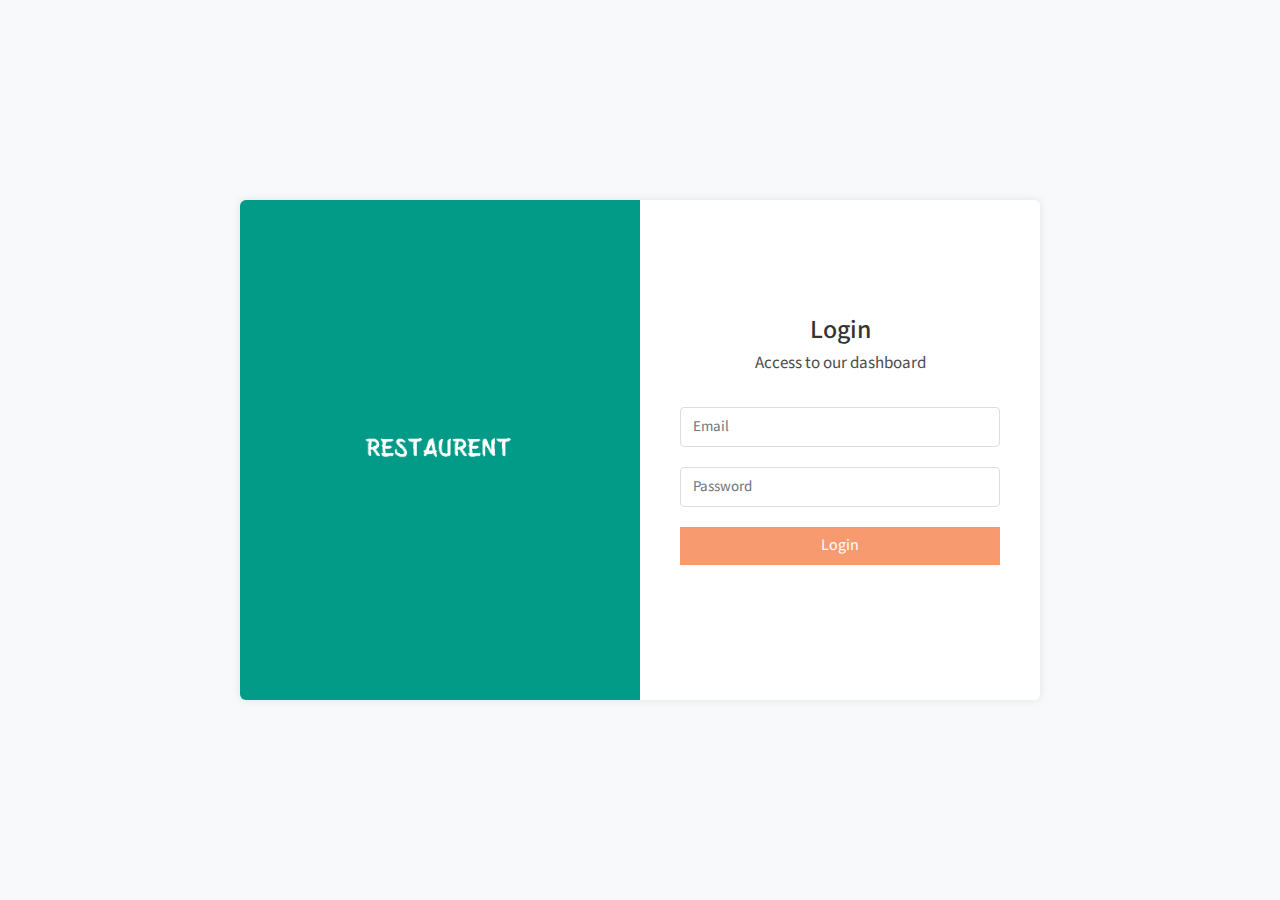
<file: login.html>
<!DOCTYPE html>
<html lang="en">
    <head>
        <meta charset="utf-8">
        <meta name="viewport" content="width=device-width, initial-scale=1.0, user-scalable=0">
        <title>Restaurant - Login</title>
		
		<!-- Favicon -->
        <link rel="shortcut icon" type="image/x-icon" href="assets/img/favicon.png">

		<!-- Bootstrap CSS -->
        <link rel="stylesheet" href="assets/css/bootstrap.min.css">
		
		<!-- Fontawesome CSS -->
        <link rel="stylesheet" href="assets/css/font-awesome.min.css">
		
		<!-- Main CSS -->
        <link rel="stylesheet" href="assets/css/style.css">
		
		<!--[if lt IE 9]>
			<script src="assets/js/html5shiv.min.js"></script>
			<script src="assets/js/respond.min.js"></script>
		<![endif]-->
    </head>
    <body>
	
		<!-- Main Wrapper -->
        <div class="main-wrapper login-body">
            <div class="login-wrapper">
            	<div class="container">
                	<div class="loginbox">
                    	<div class="login-left">
							<img class="img-fluid" src="assets/img/logo.png" alt="Logo">
                        </div>
                        <div class="login-right">
							<div class="login-right-wrap">
								<h1>Login</h1>
								<p class="account-subtitle">Access to our dashboard</p>
								
								<!-- Form -->
								<div>
									<div class="form-group">
										<input class="form-control" type="email" placeholder="Email">
									</div>
									<div class="form-group">
										<input class="form-control" type="password" placeholder="Password">
										<p class="text-danger" style="display: none;">The password/Email is incorrect</p>
									</div>
									<div class="form-group">
										<button class="btn btn-primary w-100" id="loginID" type="submit">Login</button>
									</div>
								</div>
								
								<!-- /Social Login -->
								
								
							</div>
                        </div>
                    </div>
                </div>
            </div>
        </div>
		<!-- /Main Wrapper -->
		
		<!-- jQuery -->
        <script src="assets/js/jquery-3.6.0.min.js"></script>
		
		<!-- Bootstrap Core JS -->
        <script src="assets/js/bootstrap.bundle.min.js"></script>
		
		<!-- Custom JS -->
		<script src="assets/js/script.js"></script>
		<script src="assets/js/Login.js"></script>
    </body>
</html>
</file>
<file: assets/css/style.css>
/*
Author       : Dreamguys
Template Name: Doccure - Veterinary Bootstrap Template
Version      : 1.0
*/

/*============================
 [Table of CSS]

1. General
2. Table
3. Helper Class
4. Bootstrap Classes
5. Select2
6. Nav Tabs
7. Components
8. Header
9. Sidebar
10. Content
11. Login
12. Lock Screen
13. Notifications
14. Dashboard
15. Invoice
16. Calendar
17. Inbox
18. Mail View
19. Error
20. Chat
21. Product
22. Product Details
23. Profile
24. Template Options
25. Responsive

========================================*/

/*-----------------
	1. General
-----------------------*/

@import url('https://fonts.googleapis.com/css?family=Mada:400,500,600,700&display=swap');

@font-face {
	font-family: 'Material Icons';
	font-style: normal;
	font-weight: 400;
	src: url(../fonts/MaterialIcons-Regular.eot); /* For IE6-8 */
	src: local('Material Icons'),
	local('MaterialIcons-Regular'),
	url(../fonts/MaterialIcons-Regular.woff2) format('woff2'),
	url(../fonts/MaterialIcons-Regular.woff) format('woff'),
	url(../fonts/MaterialIcons-Regular.ttf) format('truetype');
}
html {
	height: 100%;
}
body {
	background-color: #f8f9fa;
	color: #333;
	font-family: 'Mada', sans-serif;
	font-size: 1rem;
	height: 100%;
	line-height: 1.5;
	overflow-x: hidden;
}

h1,
h2,
h3,
h4,
h5,
h6 {
	font-family: 'Mada', sans-serif;
	margin-top: 0;
}
a,
a:hover,
a:active,
a:focus {
	outline: none;
	text-decoration: none;
	color:#019b87;
}
input:-webkit-autofill,
input:-webkit-autofill:hover,
input:-webkit-autofill:focus {
    -webkit-box-shadow: 0 0 0px 1000px white inset !important;
}
.form-control {
    border: 1px solid #ddd;
    box-shadow: none;
    color: #333;
    font-size: 15px;
    height: 40px;
}
.form-control:focus {
	border-color:#019b87;
	box-shadow: none;
	outline: 0 none;
}
.form-control.form-control-sm {
	height: calc(1.5em + .5rem + 2px);
}

.form-control.form-control-lg {
	height: calc(1.5em + 1rem + 2px);
}
a {
	color: #f79a6f;
}
input,
button,
a {
	transition: all 0.4s ease;
	-moz-transition: all 0.4s ease;
	-o-transition: all 0.4s ease;
	-ms-transition: all 0.4s ease;
	-webkit-transition: all 0.4s ease;
}
input, input:focus,
button, button:focus {
	outline: none;
}
input[type="file"] {
    height: auto;
    min-height: auto;
}
input[type=text],
input[type=password] {
	-webkit-appearance: none;
	-moz-appearance: none;
	appearance: none;
}
textarea.form-control {
	resize: vertical;
}
.navbar-nav > li {
	float: left;
}
.form-group {
	margin-bottom: 1.25rem;
}
.input-group .form-control {
	height: 40px;
}
.nav .open > a,
.nav .open > a:focus,
.nav .open > a:hover {
	background-color: rgba(0, 0, 0, 0.1);
	border-color: rgba(0, 0, 0, 0.1);
}
.material-icons {
	font-family: 'Material Icons';
	font-weight: normal;
	font-style: normal;
	font-size: 24px;
	display: inline-block;
	line-height: 1;
	text-transform: none;
	letter-spacing: normal;
	word-wrap: normal;
	white-space: nowrap;
	direction: ltr;
	-webkit-font-smoothing: antialiased;
	text-rendering: optimizeLegibility;
	-moz-osx-font-smoothing: grayscale;
	font-feature-settings: 'liga';
}
.font-weight-600 {
	font-weight: 600;
}

/*-----------------
	2. Table
-----------------------*/

.table {
	color: #333;
	max-width: 100%;
	margin-bottom: 0;
	width: 100%;
}
.table-striped > tbody > tr:nth-of-type(2n+1) {
	background-color: #f8f9fa;
}
.table.no-border > tbody > tr > td,
.table > tbody > tr > th,
.table.no-border > tfoot > tr > td,
.table.no-border > tfoot > tr > th,
.table.no-border > thead > tr > td,
.table.no-border > thead > tr > th {
	border-top: 0;
	padding: 10px 8px;
}
.table-nowrap td,
.table-nowrap th {
	white-space: nowrap
}
.table.dataTable {
	border-collapse: collapse !important;
}
table.table td h2 {
	display: inline-block;
	font-size: inherit;
	font-weight: 400;
	margin: 0;
	padding: 0;
	vertical-align: middle;
}
table.table td h2.table-avatar {
    align-items: center;
    display: inline-flex;
    font-size: inherit;
    font-weight: 400;
    margin: 0;
    padding: 0;
    vertical-align: middle;
	white-space: nowrap;
}
table.table td h2 a {
	color: #333;
}
table.table td h2 a:hover {
	color:#019b87;
}
table.table td h2 span {
	color: #888;
	display: block;
	font-size: 12px;
	margin-top: 3px;
}
.table thead {
	background-color: #f8f9fa;
	border-bottom: 1px solid rgba(0, 0, 0, 0.03);
}
.table thead tr th {
	font-weight: 600;
	border: 0;
}
.table tbody tr {
	border-bottom: 1px solid rgba(0, 0, 0, 0.05);
}
.table tbody tr:last-child {
	border-color: transparent;
}
.table.table-center td,
.table.table-center th {
	vertical-align: middle;
}
.table-hover tbody tr:hover td {
	color: #474648;
}
.table-striped thead tr {
	border-color: transparent;
}
.table-striped tbody tr {
	border-color: transparent;
}
.table-striped tbody tr:nth-of-type(even) {
	background-color: rgba(255, 255, 255, 0.3);
}
.table-striped tbody tr:nth-of-type(odd) {
	background-color: rgba(235, 235, 235, 0.4);
}
.table-bordered {
	border: 1px solid rgba(0, 0, 0, 0.05) !important;
}
.table-bordered th,
.table-bordered td {
	border-color: rgba(0, 0, 0, 0.05);
}
.card-table .card-body {
    padding: 0;
}
.card-table .card-body .table > thead > tr > th {
    border-top: 0;
}
.card-table .card-body .table tr td:first-child,
.card-table .card-body .table tr th:first-child {
    padding-left: 1.5rem;
}
.card-table .card-body .table tr td:last-child,
.card-table .card-body .table tr th:last-child {
    padding-right: 1.5rem;
}
.card-table .table td, .card-table .table th {
    border-top: 1px solid #e2e5e8;
    padding: 1rem 0.75rem;
    white-space: nowrap;
}
#delete_modal .modal-content {
	text-align: center;
}
.table>:not(:first-child) {
	border: 0;
}
table.table td,table.table th {
	border-color: #dee2e6;
}
.table-bordered td, .table-bordered th {
    border: 1px solid #dee2e6;
}

/*-----------------
	3. Helper Class
-----------------------*/

.p-20 {
	padding: 20px !important;
}
.p-t-0 {
	padding-top: 0 !important;
}
.m-0 {
	margin: 0 !important;
}
.m-r-5 {
	margin-right: 5px !important;
}
.m-r-10 {
	margin-right: 10px !important;
}
.m-l-5 {
	margin-left: 5px !important;
}
.m-l-15 {
	margin-left: 15px !important;
}
.m-t-5 {
	margin-top: 5px !important;
}
.m-t-0 {
	margin-top: 0 !important;
}
.m-t-10 {
	margin-top: 10px !important;
}
.m-t-15 {
	margin-top: 15px !important;
}
.m-t-20 {
	margin-top: 20px !important;
}
.m-t-30 {
	margin-top: 30px !important;
}
.m-t-50 {
	margin-top: 50px !important;
}
.m-b-5 {
	margin-bottom: 5px !important;
}
.m-b-10 {
	margin-bottom: 10px !important;
}
.m-b-15 {
	margin-bottom: 15px !important;
}
.m-b-20 {
	margin-bottom: 20px !important;
}
.m-b-30 {
	margin-bottom: 30px !important;
}
.block {
	display: block !important;
}
.cal-icon {
	position: relative;
	width: 100%;
}
.cal-icon:after {
	color: #979797;
	content: "\f073";
	display: block;
	font-family: "FontAwesome";
    font-size: 15px;
    margin: auto;
    position: absolute;
    right: 15px;
    top: 10px;
}

/*-----------------
	4. Bootstrap Classes
-----------------------*/

.btn.focus, .btn:focus {
    box-shadow: unset;
}
.btn-white {
	background-color: #fff;
	border: 1px solid #ccc;
	color: #333;
}
.btn.btn-rounded {
	border-radius: 50px;
}
.bg-primary,
.badge-primary {
	background-color:#019b87 !important;
}
a.bg-primary:focus, 
a.bg-primary:hover, 
button.bg-primary:focus, 
button.bg-primary:hover {
    background-color: #f79a6f !important;
}
.bg-success,
.badge-success {
	background-color: #7bb13c !important;
}
a.bg-success:focus, 
a.bg-success:hover, 
button.bg-success:focus, 
button.bg-success:hover {
    background-color: #699834 !important;
}
.bg-info,
.badge-info {
	background-color: #009efb !important;
}
a.bg-info:focus, 
a.bg-info:hover, 
button.bg-info:focus, 
button.bg-info:hover {
    background-color: #028ee1 !important;
}
.bg-warning,
.badge-warning {
	background-color: #f79a6f !important;
}
a.bg-warning:focus, 
a.bg-warning:hover, 
button.bg-warning:focus, 
button.bg-warning:hover {
    background-color: #e9ab2e !important;
}
.bg-danger,
.badge-danger {
	background-color: #e84646 !important;
}
a.bg-danger:focus, 
a.bg-danger:hover, 
button.bg-danger:focus, 
button.bg-danger:hover {
    background-color: #e63333 !important;
}
.bg-white {
	background-color: #fff;
}
.bg-purple,
.badge-purple {
    background-color: #9368e9 !important;
}
.text-primary,
.dropdown-menu > li > a.text-primary {
	color:#019b87 !important;
}
.text-success,
.dropdown-menu > li > a.text-success {
	color: #699834 !important;
}
.text-danger,
.dropdown-menu > li > a.text-danger {
	color: #e84646 !important;
}
.text-info,
.dropdown-menu > li > a.text-info {
	color: #009efb !important;
}
.text-warning,
.dropdown-menu > li > a.text-warning {
	color: #f79a6f !important;
}
.text-purple,
.dropdown-menu > li > a.text-purple {
	color: #7460ee !important;
}
.text-muted {
    color: #757575 !important;
}
.text-secondary {
    color: #b8bdc1!important;
}
.border-primary {
    border-color:#019b87 !important;
}
.border-warning {
    border-color: #f79a6f!important;
}
.btn-primary {
	background-color: #f79a6f;
	border: 1px solid #f79a6f;
	color: #fff;
	border-radius: 0px;
}
.btn-primary:hover,
.btn-primary:focus,
.btn-primary.active,
.btn-primary:active,
.open > .dropdown-toggle.btn-primary {
	background-color: #f79a6f;
	border: 1px solid #f79a6f;
}
.nav-pills .nav-link.active, .nav-pills .show>.nav-link {
    color: #fff;
    background-color:#019b87;
}
.btn-primary.active.focus,
.btn-primary.active:focus,
.btn-primary.active:hover,
.btn-primary.focus:active,
.btn-primary:active:focus,
.btn-primary:active:hover,
.open > .dropdown-toggle.btn-primary.focus,
.open > .dropdown-toggle.btn-primary:focus,
.open > .dropdown-toggle.btn-primary:hover {
	background-color: #f79a6f;
	border: 1px solid #f79a6f;
}
.btn-primary.active:not(:disabled):not(.disabled),
.btn-primary:active:not(:disabled):not(.disabled),
.show > .btn-primary.dropdown-toggle {
	background-color: #f79a6f;
	border-color: #f79a6f;
	color: #fff;
}
.btn-primary.active:focus:not(:disabled):not(.disabled), 
.btn-primary:active:focus:not(:disabled):not(.disabled), 
.show > .btn-primary.dropdown-toggle:focus {
	box-shadow: unset;
}
.btn-primary.disabled, .btn-primary:disabled {
    background-color:#019b87;
    border-color:#019b87;
    color: #fff;
}
.btn-secondary.active:focus:not(:disabled):not(.disabled), 
.btn-secondary:active:focus:not(:disabled):not(.disabled), 
.show > .btn-secondary.dropdown-toggle:focus {
	box-shadow: unset;
}
.btn-success {
	background-color: #7bb13c;
	border: 1px solid #7bb13c
}
.btn-success:hover,
.btn-success:focus,
.btn-success.active,
.btn-success:active,
.open > .dropdown-toggle.btn-success {
	background-color: #699834;
	border: 1px solid #699834;
	color: #fff;
}
.btn-success.active.focus,
.btn-success.active:focus,
.btn-success.active:hover,
.btn-success.focus:active,
.btn-success:active:focus,
.btn-success:active:hover,
.open > .dropdown-toggle.btn-success.focus,
.open > .dropdown-toggle.btn-success:focus,
.open > .dropdown-toggle.btn-success:hover {
	background-color: #699834;
	border: 1px solid #699834
}
.btn-success.active:not(:disabled):not(.disabled),
.btn-success:active:not(:disabled):not(.disabled),
.show > .btn-success.dropdown-toggle {
	background-color: #699834;
	border-color: #699834;
	color: #fff;
}
.btn-success.active:focus:not(:disabled):not(.disabled), 
.btn-success:active:focus:not(:disabled):not(.disabled), 
.show > .btn-success.dropdown-toggle:focus {
	box-shadow: unset;
}
.btn-success.disabled, .btn-success:disabled {
    background-color: #7bb13c;
    border-color: #7bb13c;
    color: #fff;
}
.btn-info {
	background-color: #009efb;
	border: 1px solid #009efb
}
.btn-info:hover,
.btn-info:focus,
.btn-info.active,
.btn-info:active,
.open > .dropdown-toggle.btn-info {
	background-color: #028ee1;
	border: 1px solid #028ee1
}
.btn-info.active.focus,
.btn-info.active:focus,
.btn-info.active:hover,
.btn-info.focus:active,
.btn-info:active:focus,
.btn-info:active:hover,
.open > .dropdown-toggle.btn-info.focus,
.open > .dropdown-toggle.btn-info:focus,
.open > .dropdown-toggle.btn-info:hover {
	background-color: #028ee1;
	border: 1px solid #028ee1
}
.btn-info.active:not(:disabled):not(.disabled),
.btn-info:active:not(:disabled):not(.disabled),
.show > .btn-info.dropdown-toggle {
	background-color: #028ee1;
	border-color: #028ee1;
	color: #fff;
}
.btn-info.active:focus:not(:disabled):not(.disabled), 
.btn-info:active:focus:not(:disabled):not(.disabled), 
.show > .btn-info.dropdown-toggle:focus {
	box-shadow: unset;
}
.btn-info.disabled, .btn-info:disabled {
    background-color: #009efb;
    border-color: #009efb;
    color: #fff;
}
.btn-warning {
	background-color: #ffbc34;
	border: 1px solid #ffbc34
}
.btn-warning:hover,
.btn-warning:focus,
.btn-warning.active,
.btn-warning:active,
.open > .dropdown-toggle.btn-warning {
	background-color: #e9ab2e;
	border: 1px solid #e9ab2e
}
.btn-warning.active.focus,
.btn-warning.active:focus,
.btn-warning.active:hover,
.btn-warning.focus:active,
.btn-warning:active:focus,
.btn-warning:active:hover,
.open > .dropdown-toggle.btn-warning.focus,
.open > .dropdown-toggle.btn-warning:focus,
.open > .dropdown-toggle.btn-warning:hover {
	background-color: #e9ab2e;
	border: 1px solid #e9ab2e
}
.btn-warning.active:not(:disabled):not(.disabled),
.btn-warning:active:not(:disabled):not(.disabled),
.show > .btn-danger.dropdown-toggle {
	background-color: #e9ab2e;
	border-color: #e9ab2e;
	color: #fff;
}
.btn-warning.active:focus:not(:disabled):not(.disabled), 
.btn-warning:active:focus:not(:disabled):not(.disabled), 
.show > .btn-warning.dropdown-toggle:focus {
	box-shadow: unset;
}
.btn-warning.disabled, .btn-warning:disabled {
    background-color: #ffbc34;
    border-color: #ffbc34;
    color: #fff;
}
.btn-danger {
	background-color: #e84646;
	border: 1px solid #e84646;
}
.btn-danger:hover,
.btn-danger:focus,
.btn-danger.active,
.btn-danger:active,
.open > .dropdown-toggle.btn-danger {
	background-color: #e63333;
	border: 1px solid #e63333;
}
.btn-danger.active.focus,
.btn-danger.active:focus,
.btn-danger.active:hover,
.btn-danger.focus:active,
.btn-danger:active:focus,
.btn-danger:active:hover,
.open > .dropdown-toggle.btn-danger.focus,
.open > .dropdown-toggle.btn-danger:focus,
.open > .dropdown-toggle.btn-danger:hover {
	background-color: #e63333;
	border: 1px solid #e63333;
}
.btn-danger.active:not(:disabled):not(.disabled),
.btn-danger:active:not(:disabled):not(.disabled),
.show > .btn-danger.dropdown-toggle {
	background-color: #e63333;
	border-color: #e63333;
	color: #fff;
}
.btn-danger.active:focus:not(:disabled):not(.disabled), 
.btn-danger:active:focus:not(:disabled):not(.disabled), 
.show > .btn-danger.dropdown-toggle:focus {
	box-shadow: unset;
}
.btn-danger.disabled, .btn-danger:disabled {
    background-color: #f62d51;
    border-color: #f62d51;
    color: #fff;
}
.btn-light.active:focus:not(:disabled):not(.disabled), 
.btn-light:active:focus:not(:disabled):not(.disabled), 
.show > .btn-light.dropdown-toggle:focus {
    box-shadow: unset;
}
.btn-dark.active:focus:not(:disabled):not(.disabled), 
.btn-dark:active:focus:not(:disabled):not(.disabled), 
.show > .btn-dark.dropdown-toggle:focus {
    box-shadow: unset;
}
.btn-outline-primary {
	color:#019b87;
	border-color:#019b87;
}
.btn-outline-primary:hover {
	background-color:#019b87;
	border-color:#019b87;
}
.btn-outline-primary:focus, 
.btn-outline-primary.focus {
	box-shadow: none;
}
.btn-outline-primary.disabled, 
.btn-outline-primary:disabled {
	color:#019b87;
	background-color: transparent;
}
.btn-outline-primary:not(:disabled):not(.disabled):active, 
.btn-outline-primary:not(:disabled):not(.disabled).active,
.show > .btn-outline-primary.dropdown-toggle {
	background-color:#019b87;
	border-color:#019b87;
}
.btn-outline-primary:not(:disabled):not(.disabled):active:focus, 
.btn-outline-primary:not(:disabled):not(.disabled).active:focus,
.show > .btn-outline-primary.dropdown-toggle:focus {
	box-shadow: none;
}
.btn-outline-success {
	color: #7bb13c;
	border-color: #7bb13c;
}
.btn-outline-success:hover {
	background-color: #7bb13c;
	border-color: #7bb13c;
}
.btn-outline-success:focus, .btn-outline-success.focus {
	box-shadow: none;
}
.btn-outline-success.disabled, .btn-outline-success:disabled {
	color: #7bb13c;
	background-color: transparent;
}
.btn-outline-success:not(:disabled):not(.disabled):active, 
.btn-outline-success:not(:disabled):not(.disabled).active,
.show > .btn-outline-success.dropdown-toggle {
	background-color: #7bb13c;
	border-color: #7bb13c;
}
.btn-outline-success:not(:disabled):not(.disabled):active:focus, 
.btn-outline-success:not(:disabled):not(.disabled).active:focus,
.show > .btn-outline-success.dropdown-toggle:focus {
	box-shadow: none;
}
.btn-outline-info {
	color: #009efb;
	border-color: #009efb;
}
.btn-outline-info:hover {
	color: #fff;
	background-color: #009efb;
	border-color: #009efb;
}
.btn-outline-info:focus, .btn-outline-info.focus {
	box-shadow: none;
}
.btn-outline-info.disabled, .btn-outline-info:disabled {
	background-color: transparent;
	color: #009efb;
}
.btn-outline-info:not(:disabled):not(.disabled):active, 
.btn-outline-info:not(:disabled):not(.disabled).active,
.show > .btn-outline-info.dropdown-toggle {
	background-color: #009efb;
	border-color: #009efb;
}
.btn-outline-info:not(:disabled):not(.disabled):active:focus, 
.btn-outline-info:not(:disabled):not(.disabled).active:focus,
.show > .btn-outline-info.dropdown-toggle:focus {
	box-shadow: none;
}
.btn-outline-warning {
	color: #ffbc34;
	border-color: #ffbc34;
}
.btn-outline-warning:hover {
	color: #212529;
	background-color: #ffbc34;
	border-color: #ffbc34;
}
.btn-outline-warning:focus, .btn-outline-warning.focus {
	box-shadow: none;
}
.btn-outline-warning.disabled, .btn-outline-warning:disabled {
	background-color: transparent;
	color: #ffbc34;
}
.btn-outline-warning:not(:disabled):not(.disabled):active, 
.btn-outline-warning:not(:disabled):not(.disabled).active,
.show > .btn-outline-warning.dropdown-toggle {
	color: #212529;
	background-color: #ffbc34;
	border-color: #ffbc34;
}
.btn-outline-warning:not(:disabled):not(.disabled):active:focus, 
.btn-outline-warning:not(:disabled):not(.disabled).active:focus,
.show > .btn-outline-warning.dropdown-toggle:focus {
	box-shadow: none;
}
.btn-outline-danger {
	color: #e84646;
	border-color: #e84646;
}
.btn-outline-danger:hover {
	color: #fff;
	background-color: #e84646;
	border-color: #e84646;
}
.btn-outline-danger:focus, .btn-outline-danger.focus {
	box-shadow: none;
}
.btn-outline-danger.disabled, .btn-outline-danger:disabled {
	background-color: transparent;
	color: #e84646;
}
.btn-outline-danger:not(:disabled):not(.disabled):active, 
.btn-outline-danger:not(:disabled):not(.disabled).active,
.show > .btn-outline-danger.dropdown-toggle {
	background-color: #e84646;
	border-color: #e84646;
}
.btn-outline-danger:not(:disabled):not(.disabled):active:focus, 
.btn-outline-danger:not(:disabled):not(.disabled).active:focus,
.show > .btn-outline-danger.dropdown-toggle:focus {
	box-shadow: none;
}
.btn-outline-light {
    color: #ababab;
    border-color: #e6e6e6;
}
.btn-outline-light.disabled, .btn-outline-light:disabled {
    color: #ababab;
}
.pagination > .active > a, 
.pagination > .active > a:focus,
.pagination > .active > a:hover,
.pagination > .active > span,
.pagination > .active > span:focus,
.pagination > .active > span:hover {
	background-color:#019b87;
	border-color:#019b87;
}
.pagination > li > a, 
.pagination > li > span {
	color:#019b87;
}
.page-link:hover {
	color:#019b87;
}
.page-link:focus {
	box-shadow: unset;
}
.page-item.active .page-link {
	background-color:#019b87;
	border-color:#019b87;
}
.dropdown-menu {
	border: 1px solid rgba(0, 0, 0, 0.1);
	border-radius: 3px;
	transform-origin: left top 0;
	box-shadow: inherit;
	background-color: #fff;
}
.dropdown-item.active, .dropdown-item:active {
    background-color:#019b87;
}
.navbar-nav .open .dropdown-menu {
	border: 0;
	box-shadow: 0 0 10px rgba(0, 0, 0, 0.1);
	background-color: #fff;
}
.dropdown-menu {
	font-size: 14px;
}
.card {
    border: 1px solid #f0f0f0;
    margin-bottom: 1.875rem;
}
.card-body {
	padding: 1.5rem;
}
.card-header {
	border-bottom: 1px solid #e6e6e6;
	padding: 1rem 1.5rem;
}
.card-footer {
	background-color: #fff;
	border-top: 1px solid #e6e6e6;
	padding: 1rem 1.5rem;
}
.card .card-header {
    background-color: #fff;
    border-bottom: 1px solid #eaeaea;
}
.card .card-header .card-title {
    margin-bottom: 0;
}
.modal-footer.text-start {
	text-align: left;
}
.modal-footer.text-center {
	text-align: center;
}
.btn-light {
	border-color: #e6e6e6;
	color: #a6a6a6;
}
.bootstrap-datetimepicker-widget table td.active, .bootstrap-datetimepicker-widget table td.active:hover {
	background-color:#019b87;
	text-shadow: unset;
}
.bootstrap-datetimepicker-widget table td.today:before{
	border-bottom-color:#bb6697;
}
.bg-info-light{
	background-color:rgba(2, 182, 179,0.12) !important;
	color:#1db9aa !important;
}
.bg-primary-light{
	background-color:rgba(17, 148, 247,0.12) !important;
	color:#2196f3 !important;
}
.bg-danger-light{
	background-color:rgba(242, 17, 54,0.12) !important;
	color:#e63c3c !important;
}
.bg-warning-light{
	background-color:rgba(255, 152, 0,0.12) !important;
	color:#f39c12 !important;
}
.bg-success-light{
	background-color:rgba(15, 183, 107,0.12) !important;
	color:#26af48 !important;
}
.bg-purple-light{
	background-color:rgba(197, 128, 255,0.12) !important;
	color:#c580ff !important;
}
.bg-default-light{
	background-color:rgba(40, 52, 71,0.12) !important;
	color:#283447 !important;
}

/*-----------------
	5. Select2
-----------------------*/

.select2-container .select2-selection--single {
	border: 1px solid #ddd;
	height: 40px;
}
.select2-container--default .select2-selection--single .select2-selection__arrow {
	height: 38px;
	right: 7px;
}
.select2-container--default .select2-selection--single .select2-selection__arrow b {
	border-color: #ddd transparent transparent;
	border-style: solid;
	border-width: 6px 6px 0;
	height: 0;
	left: 50%;
	margin-left: -10px;
	margin-top: -2px;
	position: absolute;
	top: 50%;
	width: 0;
}
.select2-container--default.select2-container--open .select2-selection--single .select2-selection__arrow b {
	border-color: transparent transparent #ddd;
	border-width: 0 6px 6px;
}
.select2-container .select2-selection--single .select2-selection__rendered {
	padding-right: 30px;
	padding-left: 15px;
}
.select2-container--default .select2-selection--single .select2-selection__rendered {
	color: #333;
	font-size: 15px;
	font-weight: normal;
	line-height: 38px;
}
.select2-container--default .select2-results__option--highlighted[aria-selected] {
	background-color:#019b87;
}
.select2-container--default .select2-selection--multiple {
	border: 1px solid #ddd;
	min-height: 40px;
}
.select2-dropdown {
	z-index: 1055;
}

/*-----------------
	6. Nav Tabs
-----------------------*/

.nav-tabs {
	border-bottom: 1px solid #e6e6e6;
}
.card-header-tabs {
    border-bottom: 0;
}
.nav-tabs > li > a {
	margin-right: 0;
	color: #888;
	border-radius: 0;
}
.nav-tabs > li > a:hover,
.nav-tabs > li > a:focus {
	border-color: transparent;
	color: #333;
}
.nav-tabs.nav-tabs-solid > li > a {
	color: #333;
}
.nav-tabs.nav-tabs-solid > .active > a,
.nav-tabs.nav-tabs-solid > .active > a:hover,
.nav-tabs.nav-tabs-solid > .active > a:focus {
	background-color:#019b87;
	border-color:#019b87;
	color: #fff;
}
.tab-content {
	padding-top: 20px;
}
.nav-tabs .nav-link {
	border-radius: 0;
}
.nav-tabs .nav-link:focus, .nav-tabs .nav-link:hover {
    background-color: #eee;
    border-color: transparent;
	color: #333;
}
.nav-tabs.nav-justified > li > a {
	border-radius: 0;
	margin-bottom: 0;
}
.nav-tabs.nav-justified > li > a:hover,
.nav-tabs.nav-justified > li > a:focus {
	border-bottom-color: #ddd;
}
.nav-tabs.nav-justified.nav-tabs-solid > li > a {
	border-color: transparent;
}
.nav-tabs.nav-tabs-solid > li > a {
	color: #333;
}
.nav-tabs.nav-tabs-solid > li > a.active,
.nav-tabs.nav-tabs-solid > li > a.active:hover,
.nav-tabs.nav-tabs-solid > li > a.active:focus {
	background-color:#019b87;
	border-color:#019b87;
	color: #fff;
}
.nav-tabs.nav-tabs-solid.nav-tabs-rounded {
	border-radius: 50px;
}
.nav-tabs.nav-tabs-solid.nav-tabs-rounded > li > a {
	border-radius: 50px;
}
.nav-tabs.nav-tabs-solid.nav-tabs-rounded > li > a.active,
.nav-tabs.nav-tabs-solid.nav-tabs-rounded > li > a.active:hover,
.nav-tabs.nav-tabs-solid.nav-tabs-rounded > li > a.active:focus {
	border-radius: 50px;
}
.nav-tabs-justified > li > a {
	border-radius: 0;
	margin-bottom: 0;
}
.nav-tabs-justified > li > a:hover,
.nav-tabs-justified > li > a:focus {
	border-bottom-color: #ddd;
}
.nav-tabs-justified.nav-tabs-solid > li > a {
	border-color: transparent;
}
.nav-tabs.nav-justified.nav-tabs-top {
	border-bottom: 1px solid #ddd;
}
.nav-tabs.nav-justified.nav-tabs-top > li > a,
.nav-tabs.nav-justified.nav-tabs-top > li > a:hover,
.nav-tabs.nav-justified.nav-tabs-top > li > a:focus {
	border-width: 2px 0 0 0;
}
.nav-tabs.nav-tabs-top > li {
	margin-bottom: 0;
}
.nav-tabs.nav-tabs-top > li > a,
.nav-tabs.nav-tabs-top > li > a:hover,
.nav-tabs.nav-tabs-top > li > a:focus {
	border-width: 2px 0 0 0;
}
.nav-tabs.nav-tabs-top > li.open > a,
.nav-tabs.nav-tabs-top > li > a:hover,
.nav-tabs.nav-tabs-top > li > a:focus {
	border-top-color: #ddd;
}
.nav-tabs.nav-tabs-top > li+li > a {
	margin-left: 1px;
}
.nav-tabs.nav-tabs-top > li > a.active,
.nav-tabs.nav-tabs-top > li > a.active:hover,
.nav-tabs.nav-tabs-top > li > a.active:focus {
	border-top-color:#019b87;
}
.nav-tabs.nav-tabs-bottom > li {
	margin-bottom: -1px;
}
.nav-tabs.nav-tabs-bottom > li > a.active, 
.nav-tabs.nav-tabs-bottom > li > a.active:hover, 
.nav-tabs.nav-tabs-bottom > li > a.active:focus {
	border-bottom-width: 2px;
	border-color: transparent;
	border-bottom-color:#019b87;
	background-color: transparent;
	transition: none 0s ease 0s; 
	-moz-transition: none 0s ease 0s; 
	-o-transition: none 0s ease 0s; 
	-ms-transition: none 0s ease 0s; 
	-webkit-transition: none 0s ease 0s;
}
.nav-tabs.nav-tabs-solid {
	background-color: #fafafa;
	border: 0;
}
.nav-tabs.nav-tabs-solid > li {
	margin-bottom: 0;
}
.nav-tabs.nav-tabs-solid > li > a {
	border-color: transparent;
}
.nav-tabs.nav-tabs-solid > li > a:hover,
.nav-tabs.nav-tabs-solid > li > a:focus {
	background-color: #f5f5f5;
}
.nav-tabs.nav-tabs-solid > .open:not(.active) > a {
	background-color: #f5f5f5;
	border-color: transparent;
}
.nav-tabs-justified.nav-tabs-top {
	border-bottom: 1px solid #ddd;
}
.nav-tabs-justified.nav-tabs-top > li > a,
.nav-tabs-justified.nav-tabs-top > li > a:hover,
.nav-tabs-justified.nav-tabs-top > li > a:focus {
	border-width: 2px 0 0 0;
}

/*-----------------
	7. Components
-----------------------*/

.section-header {
    margin-bottom: 1.875rem;
}
.section-header .section-title {
    color: #333;
}
.line {
    background-color:#019b87;
    height: 2px;
    margin: 0;
    width: 60px;
}
.comp-buttons .btn {
	margin-bottom: 5px;
}
.pagination-box .pagination {
	margin-top: 0;
}
.comp-dropdowns .btn-group {
	margin-bottom: 5px;
}
.progress-example .progress {
	margin-bottom: 1.5rem;
}
.progress-xs {
	height: 4px;
}
.progress-sm {
	height: 15px;
}
.progress.progress-sm {
	height: 6px;
}
.progress.progress-md {
	height: 8px;
}
.progress.progress-lg {
	height: 18px;
}
.row.row-sm {
    margin-left: -3px;
    margin-right: -3px;
}
.row.row-sm > div {
    padding-left: 3px;
    padding-right: 3px;
}
.table-responsive {
	white-space: nowrap;
}

/* Avatar */

.avatar {
	position: relative;
	display: inline-block;
	width: 3rem;
	height: 3rem
}
.avatar > img {
	width: 100%;
	height: 100%;
	-o-object-fit: contain;
	object-fit: contain;
}
.avatar-title {
	width: 100%;
	height: 100%;
	background-color:#019b87;
	color: #fff;
	display: flex;
	align-items: center;
	justify-content: center;
}
.avatar-away:before,
.avatar-offline:before,
.avatar-online:before {
	position: absolute;
	right: 0;
	bottom: 0;
	width: 25%;
	height: 25%;
	border-radius: 50%;
	content: '';
	border: 2px solid #fff;
}
.avatar-online:before {
	background-color: #7bb13c;
}
.avatar-offline:before {
	background-color: #e84646;
}
.avatar-away:before {
	background-color: #ffbc34;
}
.avatar .border {
	border-width: 3px !important;
}
.avatar .rounded {
	border-radius: 6px !important;
}
.avatar .avatar-title {
	font-size: 18px;
}
.avatar-xs {
	width: 1.65rem;
	height: 1.65rem;
}
.avatar-xs .border {
	border-width: 2px !important;
}
.avatar-xs .rounded {
	border-radius: 4px !important;
}
.avatar-xs .avatar-title {
	font-size: 12px;
}
.avatar-xs.avatar-away:before,
.avatar-xs.avatar-offline:before,
.avatar-xs.avatar-online:before {
	border-width: 1px;
}
.avatar-sm {
	width: 2.5rem;
	height: 2.5rem;
}
.avatar-sm .border {
	border-width: 3px !important;
}
.avatar-sm .rounded {
	border-radius: 4px !important;
}
.avatar-sm .avatar-title {
	font-size: 15px;
}
.avatar-sm.avatar-away:before,
.avatar-sm.avatar-offline:before,
.avatar-sm.avatar-online:before {
	border-width: 2px;
}
.avatar-lg {
	width: 3.75rem;
	height: 3.75rem;
}
.avatar-lg .border {
	border-width: 3px !important;
}
.avatar-lg .rounded {
	border-radius: 8px !important;
}
.avatar-lg .avatar-title {
	font-size: 24px;
}
.avatar-lg.avatar-away:before,
.avatar-lg.avatar-offline:before,
.avatar-lg.avatar-online:before {
	border-width: 3px;
}
.avatar-xl {
	width: 5rem;
	height: 5rem;
}
.avatar-xl .border {
	border-width: 4px !important;
}
.avatar-xl .rounded {
	border-radius: 8px !important;
}
.avatar-xl .avatar-title {
	font-size: 28px;
}
.avatar-xl.avatar-away:before,
.avatar-xl.avatar-offline:before,
.avatar-xl.avatar-online:before {
	border-width: 4px;
}
.avatar-xxl {
	width: 5.125rem;
	height: 5.125rem;
}
.avatar-xxl .border {
	border-width: 6px !important;
}
.avatar-xxl .rounded {
	border-radius: 8px !important;
}
.avatar-xxl .avatar-title {
	font-size: 30px;
}
.avatar-xxl.avatar-away:before,
.avatar-xxl.avatar-offline:before,
.avatar-xxl.avatar-online:before {
	border-width: 4px;
}
.avatar-group {
	display: inline-flex;
}
.avatar-group .avatar + .avatar {
	margin-left: -.75rem;
}
.avatar-group .avatar-xs + .avatar-xs {
	margin-left: -.40625rem;
}
.avatar-group .avatar-sm+.avatar-sm {
	margin-left: -.625rem;
}
.avatar-group .avatar-lg + .avatar-lg {
	margin-left: -1rem;
}
.avatar-group .avatar-xl + .avatar-xl {
	margin-left: -1.28125rem;
}
.avatar-group .avatar:hover {
	z-index: 1;
}

/*-----------------
	8. Header
-----------------------*/

.header {
	background: #fff;
	border-bottom: 1px solid #f0f0f0;
	left: 0;
	position: fixed;
	right: 0;
	top: 0;
	z-index: 1001;
	height: 60px;
}
.header .header-left {
	float: left;
	height: 60px;
	padding: 0 20px;
	position: relative;
	text-align: center;
	width: 240px;
	z-index: 1;
	transition: all 0.2s ease-in-out;
	background-color: #018271;
}
.header .header-left .logo {
	display: inline-block;
	line-height: 60px;
}
.header .header-left .logo img {
    max-height: 40px;
    width: auto;
}
.header-left .logo.logo-small {
    display: none;
}
.header .dropdown-menu > li > a {
	position: relative;
}
.header .dropdown-toggle:after {
	display: none;
}
.header .has-arrow .dropdown-toggle:after {
	border-top: 0;
	border-left: 0;
	border-bottom: 2px solid #333;
	border-right: 2px solid #333;
	content: '';
	height: 8px;
	display: inline-block;
	pointer-events: none;
	-webkit-transform-origin: 66% 66%;
	-ms-transform-origin: 66% 66%;
	transform-origin: 66% 66%;
	-webkit-transform: rotate(45deg);
	-ms-transform: rotate(45deg);
	transform: rotate(45deg);
	-webkit-transition: all 0.15s ease-in-out;
	transition: all 0.15s ease-in-out;
	width: 8px;
	vertical-align: 2px;
}
.header .has-arrow .dropdown-toggle[aria-expanded="true"]:after {
	-webkit-transform: rotate(-135deg);
	-ms-transform: rotate(-135deg);
	transform: rotate(-135deg);
}
.user-menu {
    float: right;
    margin: 0;
    position: relative;
    z-index: 99;
}
.user-menu.nav > li > a {
	color: #333;
	font-size: 14px;
	line-height: 58px;
	padding: 0 15px;
	height: 60px;
}
.user-menu.nav > li > a:hover,
.user-menu.nav > li > a:focus {
	background-color: rgba(0, 0, 0, 0.1);
}
.user-menu.nav > li > a:hover i,
.user-menu.nav > li > a:focus i {
	color: #333;
}
.user-img {
	display: inline-block;
	margin-right: 3px;
	position: relative;
}
.user-menu.nav > li > a.mobile_btn {
	border: 0;
	position: relative;
	padding: 0;
	margin: 0;
	cursor: pointer
}
.user-menu .dropdown-menu {
    min-width: 200px;
    padding: 0;
}
.user-menu .dropdown-menu .dropdown-item {
    padding: 7px 15px;
}
.user-menu .dropdown-menu .dropdown-item {
    display: flex;
    align-items: center;
    border-top: 1px solid #e3e3e3;
    padding: 10px 15px;
}
.user-menu .dropdown-menu .dropdown-item:hover {
	color: #fff;
    background:#019b87;
}
.header .dropdown-menu > li > a:focus,
.header .dropdown-menu > li > a:hover {
	background-color:#019b87;
	color: #fff;
}
.header .dropdown-menu > li > a:focus i,
.header .dropdown-menu > li > a:hover i {
	color: #fff;
}
.header .dropdown-menu > li > a {
	padding: 10px 18px;
}
.header .dropdown-menu > li > a i {
	color:#019b87;
	margin-right: 10px;
	text-align: center;
	width: 18px;
}
.header .user-menu .dropdown-menu > li > a i {
	color:#019b87;
	font-size: 16px;
	margin-right: 10px;
	min-width: 18px;
	text-align: center;
}
.header .user-menu .dropdown-menu > li > a:focus i,
.header .user-menu .dropdown-menu > li > a:hover i {
	color: #fff;
}
.mobile_btn {
	display: none;
	float: left;
}
.slide-nav .sidebar {
	margin-left: 0;
}
.app-dropdown .dropdown-menu {
    padding: 0;
    width: 300px;
}
.app-dropdown-menu .app-list {
    padding: 15px;
}
.app-dropdown-menu .app-item {
    border: 1px solid transparent;
    border-radius: 3px;
    color: #737373;
    display: block;
    padding: 10px 0;
    text-align: center;
}
.app-dropdown-menu .app-item i {
    font-size: 20px;
    height: 24px;
}
.app-dropdown-menu .app-item span {
    display: block;
    overflow: hidden;
    text-overflow: ellipsis;
    white-space: nowrap;
}
.app-dropdown-menu .app-item:hover,
.app-dropdown-menu .app-item:focus,
.app-dropdown-menu .app-item:active, 
.app-dropdown-menu .app-item.active {
	background-color: #f9f9f9;
	border-color: #e3e3e3;
}
.app-list > div + div {
	margin-top: 5px;
}
.app-list > .row {
	margin-left: -5px;
	margin-right: -5px;
}
.app-list > .row > .col {
	padding-left: 5px;
	padding-right: 5px;
}
.user-header {
    background-color: #f9f9f9;
    display: flex;
    padding: 10px 15px;
}
.user-header .user-text {
	margin-left: 10px;
}
.user-header .user-text h6 {
    margin-bottom: 2px;
}
.menu-title {
    color: #a3a3a3;
    display: block;
    font-size: 14px;
    margin-bottom: 5px;
    padding: 0 25px;
}
.sidebar-overlay {
    background-color: rgba(0, 0, 0, 0.6);
    display: none;
    height: 100%;
    left: 0;
    position: fixed;
    top: 60px;
    width: 100%;
    z-index: 1000;
}
html.menu-opened {
	overflow: hidden;
}
html.menu-opened body {
	overflow: hidden;
}

/* Search */

.top-nav-search {
    float: left;
    margin-left: 15px;
}
.top-nav-search form {
    margin-top: 10px;
	position: relative;
    width: 230px;
}
.top-nav-search .form-control {
  
    border-color: rgba(0, 0, 0, 0.1);
    border-radius: 50px;
    color: #333;
    height: 40px;
    padding: 10px 50px 10px 15px;
}
.top-nav-search .btn {
    background-color: transparent;
    border-color: transparent;
    color: #333;
    min-height: 40px;
    padding: 7px 15px;
    position: absolute;
    right: 0;
    top: 0;
}
.top-nav-search .form-control::-webkit-input-placeholder {
	color: #333;
}
.top-nav-search .form-control::-moz-placeholder {
	color: #333;
}
.top-nav-search .form-control:-ms-input-placeholder {
	color: #333;
}
.top-nav-search .form-control::-ms-input-placeholder {
	color: #333;
}
.top-nav-search .form-control::placeholder {
	color: #333;
}
.top-nav-search.active form {
    display: block;
    left: 0;
    position: absolute;
}

/*-----------------
	9. Sidebar
-----------------------*/

.sidebar {
    background-color:#019b87;
   /* box-shadow: 0 0 10px rgba(0, 0, 0, 0.1);*/
    bottom: 0;
    left: 0;
    margin-top: 0;
    position: fixed;
    top: 60px;
    transition: all 0.2s ease-in-out 0s;
    width: 240px;
    z-index: 1001;
}
.sidebar.opened {
	-webkit-transition: all 0.4s ease;
	-moz-transition: all 0.4s ease;
	transition: all 0.4s ease;
}
.sidebar-inner {
	height: 100%;
	min-height: 100%;
	transition: all 0.2s ease-in-out 0s;
}
.sidebar-menu {
    padding: 15px;
}
.sidebar-menu ul {
	font-size: 15px;
	list-style-type: none;
	margin: 0;
	padding: 0;
	position: relative;
}
.sidebar-menu li a {
	color: #fff;
	display: block;
	font-size: 16px;
	height: auto;
	padding: 0 20px;
}
.sidebar-menu li a:hover {
    color: #f79a6f;
}
.sidebar-menu > ul > li > a:hover {
	background-color: #018271;
    color: #fff;
}
.sidebar-menu > ul > li.active > a:hover {
    background-color: #018271;
    color: #fff;
}
.sidebar-menu li.active a {
    background-color: #018271;
    color: #fff;
}
.menu-title {
    color: #ebebeb;
    display: flex;
    font-size: 14px;
    opacity: 1;
    padding: 5px 15px;
    white-space: nowrap;
}
.menu-title > i {
	float: right;
	line-height: 40px;
}
.sidebar-menu li.menu-title a {
    color: #ff9b44;
    display: inline-block;
    margin-left: auto;
    padding: 0;
}
.sidebar-menu li.menu-title a.btn {
    color: #fff;
    display: block;
    float: none;
    font-size: 15px;
    margin-bottom: 15px;
    padding: 10px 15px;
}
.sidebar-menu ul ul a.active {
	color: #f79a6f;
	text-decoration: underline;
}
.mobile_btn {
	display: none;
	float: left;
}
.sidebar .sidebar-menu > ul > li > a span {
	transition: all 0.2s ease-in-out 0s;
	display: inline-block;
	margin-left: 10px;
	white-space: nowrap;
}
.sidebar .sidebar-menu > ul > li > a span.chat-user {
    margin-left: 0;
    overflow: hidden;
    text-overflow: ellipsis;
}
.sidebar .sidebar-menu > ul > li > a span.badge {
	margin-left: auto;
}
.sidebar-menu ul ul a {
    display: block;
    font-size: 15px;
    padding: 7px 10px 7px 45px;
    position: relative;
}
.sidebar-menu ul ul {
	display: none;
}
.sidebar-menu ul ul ul a {
	padding-left: 65px;
}
.sidebar-menu ul ul ul ul a {
	padding-left: 85px;
}
.sidebar-menu > ul > li {
    margin-bottom: 3px;
    position: relative;
}
.sidebar-menu > ul > li:last-child {
    margin-bottom: 0;
}
.sidebar-menu .menu-arrow {
	-webkit-transition: -webkit-transform 0.15s;
	-o-transition: -o-transform 0.15s;
	transition: transform .15s;
	position: absolute;
	right: 15px;
	display: inline-block;
	font-family: 'FontAwesome';
	text-rendering: auto;
	line-height: 40px;
	font-size: 16px;
	-webkit-font-smoothing: antialiased;
	-moz-osx-font-smoothing: grayscale;
	-webkit-transform: translate(0, 0);
	-ms-transform: translate(0, 0);
	-o-transform: translate(0, 0);
	transform: translate(0, 0);
	line-height: 18px;
	top: 11px;
}
.sidebar-menu .menu-arrow:before {
	content: "\f105";
}
.sidebar-menu li a.subdrop .menu-arrow {
	-ms-transform: rotate(90deg);
	-webkit-transform: rotate(90deg);
	-o-transform: rotate(90deg);
	transform: rotate(90deg);
}
.sidebar-menu ul ul a .menu-arrow {
	top: 10px;
}
.sidebar-menu > ul > li > a {
    align-items: center;
    border-radius: 3px;
    display: flex;
    justify-content: flex-start;
    padding: 8px 15px;
    position: relative;
    transition: all 0.2s ease-in-out 0s;
	color: #f1f1f1;
}
.sidebar-menu ul li a i {
	display: inline-block;
	font-size: 24px;
	line-height: 24px;
	text-align: left;
	vertical-align: middle;
	width: 20px;
	transition: all 0.2s ease-in-out 0s;
}
.sidebar-menu ul li.menu-title a i {
	font-size: 16px !important;
	margin-right: 0;
	text-align: right;
	width: auto;
}
.sidebar-menu li a > .badge {
    color: #fff;
}
/*-----------------
	6. Toggle Button
-----------------------*/

.check {
	display: block;
	margin: 0;
	padding: 0;
	width: 0;
	height: 0;
	visibility: hidden;
	opacity: 0;
	pointer-events: none;
	position: absolute;
}
.checktoggle {
    background-color: #e0001a;
    border-radius: 12px;
    cursor: pointer;
    display: block;
    font-size: 0;
    height: 24px;
    margin-bottom: 0;
    position: relative;
    width: 48px;
}
.checktoggle:after {
	content: ' ';
	display: block;
	position: absolute;
	top: 50%;
	left: 0;
	transform: translate(5px, -50%);
	width: 16px;
	height: 16px;
	background-color: #fff;
	border-radius: 50%;
	transition: left 300ms ease, transform 300ms ease;
}
.check:checked + .checktoggle {
	background-color: #55ce63;
}
.check:checked + .checktoggle:after {
	left: 100%;
	transform: translate(calc(-100% - 5px), -50%);
}
.onoffswitch {
	margin-left: auto;
    position: relative;
	width: 73px;
    -webkit-user-select:none;
	-moz-user-select:none;
	-ms-user-select: none;
}
.onoffswitch-checkbox {
    display: none;
}
.onoffswitch-label {
    display: block; 
	overflow: hidden; 
	cursor: pointer;
	border-radius: 20px;
	margin-bottom: 0;
}
.onoffswitch-inner {
	display: block;
    margin-left: -100%;
    transition: margin 0.3s ease-in 0s;
    width: 200%;
}
.onoffswitch-inner:before, .onoffswitch-inner:after {
    box-sizing: border-box;
    color: #fff;
    display: block;
    float: left;
    font-size: 16px;
    height: 30px;
    line-height: 32px;
    padding: 0;
    width: 50%;
}
.onoffswitch-inner:before {
	background-color: #55ce63;
    color: #fff;
    content: "ON";
    padding-left: 14px;
}
.onoffswitch-inner:after {
    content: "OFF";
    padding-right: 14px;
    background-color: #ccc;
    color: #fff;
    text-align: right;
}
.onoffswitch-switch {
    background: #fff;
    border-radius: 20px;
    bottom: 0;
    display: block;
	height: 20px;
    margin: 5px;
    position: absolute;
    right: 43px;
    top: 0;
    transition: all 0.3s ease-in 0s;
    width: 20px;
}
.onoffswitch-checkbox:checked + .onoffswitch-label .onoffswitch-inner {
    margin-left: 0;
}
.onoffswitch-checkbox:checked + .onoffswitch-label .onoffswitch-switch {
    right: 0px; 
}

/*-----------------
	10. Content
-----------------------*/

.main-wrapper {
	width: 100%;
	height: 100vh;
	min-height: 100vh;
}
.page-wrapper {
	margin-left: 240px;
	padding-top: 60px;
	position: relative;
	transition: all 0.4s ease;
}
.page-wrapper > .content {
	padding: 1.875rem 1.875rem 0;
}
.page-header {
	margin-bottom: 1.875rem;
}
.page-header .breadcrumb {
    background-color: transparent;
    color: #6c757d;
    font-size: 1rem;
    font-weight: 500;
    margin-bottom: 0;
    padding: 0;
}
.page-header .breadcrumb a {
	color: #333;
}
.page-title {
    color: #333;
    margin-bottom: 5px;
}

/*-----------------
	11. Login
-----------------------*/

.login-body {
    display: table;
    height: 100vh;
    min-height: 100vh;
}
.login-wrapper {
	width: 100%;
	height: 100%;
	display: table-cell;
	vertical-align: middle;
}
.login-wrapper .loginbox {
    background-color: #fff;
    border-radius: 6px;
    box-shadow: 0 0 10px rgba(0, 0, 0, 0.1);
	display: flex;
    margin: 1.875rem auto;
    max-width: 800px;
    min-height: 500px;
    width: 100%;
}
.login-wrapper .loginbox .login-left {
    align-items: center;
    background: linear-gradient(180deg,#019b87,#019b87);
    border-radius: 6px 0 0 6px;
    flex-direction: column;
    justify-content: center;
    padding: 80px;
    width: 400px;
    display: flex;
}
.login-wrapper .loginbox .login-left img {
	width: 150px;
}
.login-wrapper .loginbox .login-right {
    align-items: center;
    display: flex;
    justify-content: center;
    padding: 40px;
    width: 400px;
}
.login-wrapper .loginbox .login-right .login-right-wrap {
    max-width: 100%;
    flex: 0 0 100%;
}
.login-wrapper .loginbox .login-right h1 {
    font-size: 26px;
    font-weight: 500;
    margin-bottom: 5px;
    text-align: center;
}
.account-subtitle {
    color: #4c4c4c;
    font-size: 17px;
    margin-bottom: 1.875rem;
    text-align: center;
}
.login-wrapper .loginbox .login-right .forgotpass a {
	color: #a0a0a0;
}
.login-wrapper .loginbox .login-right .forgotpass a:hover {
	color: #333;
	text-decoration: underline;
}
.login-wrapper .loginbox .login-right .dont-have {
	color: #a0a0a0;
	margin-top: 1.875rem;
}
.login-wrapper .loginbox .login-right .dont-have a {
	color: #333;
}
.login-wrapper .loginbox .login-right .dont-have a:hover {
	text-decoration: underline;
}
.social-login {
	text-align: center;
}
.social-login > span {
	color: #a0a0a0;
	margin-right: 8px;
}
.social-login > a {
	background-color: #ccc;
	border-radius: 4px;
	color: #fff;
	display: inline-block;
	font-size: 18px;
	height: 32px;
	line-height: 32px;
	margin-right: 6px;
	text-align: center;
	width: 32px;
}
.social-login > a:last-child {
	margin-right: 0;
}
.social-login > a.facebook {
	background-color: #4b75bd;
}
.social-login > a.google {
	background-color: #fe5240;
}
.login-or {
	color: #a0a0a0;
	margin-bottom: 20px;
	margin-top: 20px;
	padding-bottom: 10px;
	padding-top: 10px;
	position: relative;
}
.or-line {
	background-color: #e5e5e5;
	height: 1px;
	margin-bottom: 0;
	margin-top: 0;
	display: block;
}
.span-or {
	background-color: #fff;
	display: block;
	left: 50%;
	margin-left: -20px;
	position: absolute;
	text-align: center;
	text-transform: uppercase;
	top: 0;
	width: 42px;
}

/*-----------------
	12. Lock Screen
-----------------------*/

.lock-user {
    margin-bottom: 20px;
    text-align: center;
}
.lock-user img {
    margin-bottom: 15px;
    width: 100px;
}

/*-----------------
	13. Notifications
-----------------------*/

.notifications {
	padding: 0;
}
.notifications .notification-time {
	font-size: 12px;
	line-height: 1.35;
	color: #bdbdbd;
}
.notifications .media {
	margin-top: 0;
	border-bottom: 1px solid #f5f5f5;
}
.notifications .media:last-child {
	border-bottom: none;
}
.notifications .media a {
	display: block;
	padding: 10px 15px;
	border-radius: 2px;
}
.notifications .media a:hover {
	background-color: #fafafa;
}
.notifications .media > .avatar {
	margin-right: 10px;
}
.notifications .media-list .media-left {
	padding-right: 8px;
}
.topnav-dropdown-header {
	border-bottom: 1px solid #eee;
	text-align: center;
}
.topnav-dropdown-header, 
.topnav-dropdown-footer {
    font-size: 14px;
    height: 40px;
    line-height: 40px;
    padding-left: 15px;
    padding-right: 15px;
}
.topnav-dropdown-footer {
	border-top: 1px solid #eee;
}
.topnav-dropdown-footer a {
	display: block;
	text-align: center;
	color: #333;
}
.user-menu.nav > li > a .badge {
	background-color:#019b87;
    display: block;
    font-size: 10px;
    font-weight: bold;
    min-height: 15px;
    min-width: 15px;
    position: absolute;
    right: 3px;
    color: #fff;
    top: 6px;
}
.user-menu.nav > li > a > i {
	font-size: 1.5rem;
	line-height: 60px;
}
.noti-details {
	color: #989c9e;
    margin-bottom: 0;
}
.noti-title {
	color: #333;
}
.notifications .noti-content {
	height: 290px;
	width: 350px;
	overflow-y: auto;
	position: relative;
}
.notification-list {
	list-style: none;
	padding: 0;
	margin: 0;
}
.notifications ul.notification-list > li{
	margin-top: 0;
	border-bottom: 1px solid #f5f5f5;
}
.notifications ul.notification-list > li:last-child {
	border-bottom: none;
}
.notifications ul.notification-list > li a {
	display: block;
	padding: 10px 15px;
	border-radius: 2px;
}
.notifications ul.notification-list > li a:hover {
	background-color: #fafafa;
}
.notifications ul.notification-list > li .list-item {
    border: 0;
    padding: 0;
    position: relative;
}
.topnav-dropdown-header .notification-title {
    color: #333;
    display: block;
    float: left;
    font-size: 14px;
}
.topnav-dropdown-header .clear-noti {
    color: #f83f37;
    float: right;
    font-size: 12px;
    text-transform: uppercase;
}
.noti-time {
    margin: 0;
}

/*-----------------
	14. Dashboard
-----------------------*/

.dash-widget-icon {
    align-items: center;
    display: inline-flex;
    font-size: 1.875rem;
    height: 50px;
    justify-content: center;
    line-height: 48px;
    text-align: center;
    width: 50px;
	border: 3px solid;
    border-radius: 50px;
    padding: 28px;
}
.dash-count {
    font-size: 18px;
    margin-left: auto;
}
.dash-widget-info h3 {
    margin-bottom: 10px;
}
.dash-widget-header {
    align-items: center;
    display: flex;
    margin-bottom: 15px;
}
.card-chart .card-body {
	padding: 8px;
}
#morrisArea > svg, #morrisLine > svg  {
	width: 100%;
}
.activity-feed {
    list-style: none;
    margin-bottom: 0;
    margin-left: 5px;
    padding: 0;
}
.activity-feed .feed-item {
    border-left: 2px solid #e4e8eb;
    padding-bottom: 19px;
    padding-left: 20px;
    position: relative;
}
.activity-feed .feed-item:last-child {
	border-color: transparent;
	padding-bottom: 0;
}
.activity-feed .feed-item:after {
	content: "";
	display: block;
	position: absolute;
	top: 0;
	left: -7px;
	width: 12px;
	height: 12px;
	border-radius: 50%;
	background-color: #177dff;
}
.activity-feed .feed-item .feed-date {
	display: block;
	position: relative;
	color: #777;
	text-transform: uppercase;
	font-size: 13px;
 }
.activity-feed .feed-item .feed-text {
	color: #777;
	position: relative;
}
.activity-feed .feed-item .feed-text a {
    color: #333;
    font-weight: 600;
}

/*-----------------
	15. Invoice
-----------------------*/

.add-btn {
    border: 1px solid transparent;
    border-radius: 20px;
    color: #666;
    display: inline-block;
    padding: .375rem .75rem;
}
.add-btn:hover,
.add-btn:active,
.add-btn:focus {
	background-color: #fff;
	border-color: #ddd;
	color: #666;
}
.add-btn span {
    align-items: center;
    background-color: #f79a6f;
    border-radius: 50%;
    color: #fff;
    display: inline-flex;
    font-size: 14px;
    height: 22px;
    justify-content: center;
    margin-right: 3px;
    width: 22px;
}
.invoice-details h4 {
	color: #666;
	font-size: 16px;
	font-weight: 400;
	margin-bottom: 1.875rem;
	text-transform: uppercase;
}
.inv-badge {
	color: #fff;
	display: inline-flex;
	font-size: 11px;
	justify-content: center;
	min-width: 80px;
}
.inv-logo {
    max-height: 80px;
}
.invoice-container {
    background-color: #fff;
	border: 1px solid #f0f0f0;
    margin: 0 auto 1.875rem;
    max-width: 900px;
    padding: 1.5rem;
}
.invoice-details,
.invoice-payment-details > li span {
	float: right;
	text-align: right;
}
.inv-logo {
	height: auto;
	max-height: 100px;
	width: auto;
}

/*-----------------
	16. Calendar
-----------------------*/

.calendar-events {
    border: 1px solid transparent;
    cursor: move;
    padding: 10px 15px;
}
.calendar-events:hover {
	border-color: #e9e9e9;
    background-color: #fff;
}
.calendar-events i {
    margin-right: 8px;
}
.calendar {
	float: left;
	margin-bottom: 0;
}
.fc-toolbar.fc-header-toolbar {
    margin-bottom: 1.5rem;
}
.none-border .modal-footer {
	border-top: none;
}
.fc-toolbar h2 {
	font-size: 18px;
	font-weight: 600;
	font-family: 'Roboto', sans-serif;
	line-height: 30px;
	text-transform: uppercase;
}
.fc-day-grid-event .fc-time {
	font-family: 'Roboto', sans-serif;
}
.fc-day {
	background: #fff;
}
.fc-toolbar .fc-state-active,
.fc-toolbar .ui-state-active,
.fc-toolbar button:focus,
.fc-toolbar button:hover,
.fc-toolbar .ui-state-hover {
	z-index: 0;
}
.fc th.fc-widget-header {
	background: #eeeeee;
	font-size: 14px;
	line-height: 20px;
	padding: 10px 0;
	text-transform: uppercase;
}
.fc-unthemed th,
.fc-unthemed td,
.fc-unthemed thead,
.fc-unthemed tbody,
.fc-unthemed .fc-divider,
.fc-unthemed .fc-row,
.fc-unthemed .fc-popover {
	border-color: #f3f3f3;
}
.fc-basic-view .fc-day-number, 
.fc-basic-view .fc-week-number {
    padding: 2px 5px;
}
.fc-button {
	background: #f1f1f1;
	border: none;
	color: #797979;
	text-transform: capitalize;
	box-shadow: none !important;
	border-radius: 3px !important;
	margin: 0 3px !important;
	padding: 6px 12px !important;
	height: auto !important;
}
.fc-text-arrow {
	font-family: inherit;
	font-size: 16px;
}
.fc-state-hover {
	background: #f3f3f3;
}
.fc-state-highlight {
	background: #f0f0f0;
}
.fc-state-down,
.fc-state-active,
.fc-state-disabled {
	background-color:#019b87 !important;
	color: #fff !important;
	text-shadow: none !important;
}
.fc-cell-overlay {
	background: #f0f0f0;
}
.fc-unthemed .fc-today {
	background: #fff;
}
.fc-event {
	border-radius: 2px;
	border: none;
	color: #fff !important;
	cursor: move;
	font-size: 13px;
	margin: 1px 7px;
	padding: 5px 5px;
	text-align: center;
}
.fc-basic-view td.fc-week-number span {
	padding-right: 8px;
	font-weight: 700;
	font-family: 'Roboto', sans-serif;
}
.fc-basic-view td.fc-day-number {
	padding-right: 8px;
	font-weight: 700;
	font-family: 'Roboto', sans-serif;
}
.event-form .input-group .form-control {
	height: 40px;
}
.submit-section {
	text-align: center;
	margin-top: 40px;
}
.submit-btn {
    border-radius: 50px;
    font-size: 18px;
    font-weight: 600;
    min-width: 200px;
    padding: 10px 20px;
}

/*-----------------
	17. Inbox
-----------------------*/

.dropdown-action {
	margin-bottom: 5px;
}
.dropdown-action .dropdown-toggle:after {
	display: none;
}
.table-inbox input[type="radio"],
.table-inbox input[type="checkbox"] {
	cursor: pointer;
}
.mail-list {
	list-style: none;
	padding: 0;
}
.mail-list > li > a {
	color: #333;
	display: block;
	padding: 10px;
}
.mail-list > li.active > a {
	color:#019b87;
	font-weight: bold;
}
.unread .name,
.unread .subject,
.unread .mail-date {
	color: #000;
	font-weight: 600;
}
.table-inbox .fa-star {
	color: #ffd200;
}
.table-inbox .starred.fa-star {
	color: #ffd200;
}
.table.table-inbox > tbody > tr > td,
.table.table-inbox > tbody > tr > th,
.table.table-inbox > tfoot > tr > td,
.table.table-inbox > tfoot > tr > th,
.table.table-inbox > thead > tr > td,
.table.table-inbox > thead > tr > th {
    border-bottom: 1px solid #f2f2f2;
    border-top: 0;
}
.table-inbox {
	font-size: 15px;
	margin-bottom: 0;
}
.table.table-inbox thead {
	background-color: #fff;
}
.note-editor.note-frame {
	border: 1px solid #ddd;
	box-shadow: inherit;
}
.note-editor.note-frame .note-statusbar {
	background-color: #fff;
}
.note-editor.note-frame.fullscreen {
	top: 60px;
}
.note-editor.note-frame .btn-light {
    background-color: #f9f9f9;
    box-shadow: unset;
    color: #333;
}
.mail-title {
	font-weight: bold;
	text-transform: uppercase;
}
.form-control.search-message {
    border-color: #ccc;
    border-radius: 4px;
    height: 38px;
    width: 180px;
}
.table-inbox tr {
	cursor: pointer;
}
table.table-inbox tbody tr.checked {
	background-color: #ffffcc;
}
.mail-label {
    font-size: 16px !important;
    margin-right: 5px;
}

/*-----------------
	18. Mail View
-----------------------*/

.attachments {
	list-style: none;
	margin: 0;
	padding: 0;
}
.attachments li {
	border: 1px solid #eee;
	float: left;
	margin-bottom: 10px;
	margin-right: 10px;
	width: 180px;
}
.attach-info {
	background-color: #f4f4f4;
	padding: 10px;
}
.attach-file {
    color: #777;
    font-size: 70px;
    padding: 10px;
    min-height: 138px;
    display: flex;
    align-items: center;
    justify-content: center;
}
.attach-file img {
	height: auto;
	max-width: 100%;
}
.mailview-header {
	border-bottom: 1px solid #ddd;
	margin-bottom: 20px;
	padding-bottom: 15px;
}
.mailview-footer {
	border-top: 1px solid #ddd;
	margin-top: 20px;
	padding-top: 15px;
}
.mailview-footer .btn-white {
    margin-top: 10px;
    min-width: 102px;
}
.sender-img {
	float: left;
	margin-right: 10px;
	width: 40px;
}
.sender-name {
	display: block;
}
.receiver-name {
	color: #777;
}
.right-action {
	text-align: right;
}
.mail-view-title {
	font-weight: 500;
	font-size: 24px;
	margin: 0;
}
.mail-view-action {
	float: right;
}
.mail-sent-time {
	float: right;
}
.inbox-menu {
	display: inline-block;
	margin: 0 0 1.875rem;
	padding: 0;
	width: 100%;
}
.inbox-menu li {
	display: inline-block;
	width: 100%;
}
.inbox-menu li + li {
	margin-top: 2px;
}
.inbox-menu li a {
	color: #333;
	display: inline-block;
	padding: 10px 15px;
	width: 100%;
	text-transform: capitalize;
	-webkit-transition: 0.3s ease;
	-moz-transition: 0.3s ease;
	transition: 0.3s ease;
}
.inbox-menu li a i {
	font-size: 16px;
	padding-right: 10px;
	color: #878787;
}
.inbox-menu li a:hover, .inbox-menu li.active a, .inbox-menu li a:focus {
	background: rgba(33, 33, 33, 0.05);
}
.compose-btn {
	margin-bottom: 1.875rem;
}
.compose-btn a {
    font-weight: 600;
    padding: 8px 15px;
}

/*-----------------
	19. Error
-----------------------*/

.error-page {
    align-items: center;
    color: #1f1f1f;
    display: flex;
}
.error-page .main-wrapper {
    display: flex;
    flex-wrap: wrap;
    height: auto;
    justify-content: center;
    width: 100%;
	min-height: unset;
}
.error-box {
    margin: 0 auto;
    max-width: 480px;
    padding: 1.875rem 0;
    text-align: center;
    width: 100%;
}
.error-box h1 {
    color:#019b87;
    font-size: 10em;
}
.error-box p {
    margin-bottom: 1.875rem;
}
.error-box .btn {
    border-radius: 50px;
    font-size: 18px;
    font-weight: 600;
    min-width: 200px;
    padding: 10px 20px;
}

/*-----------------
	20. Chat
-----------------------*/

.chat-window {
    border: 1px solid #e0e3e4;
    display: flex;
    flex-wrap: wrap;
    position: relative;
    margin-bottom: 1.875rem;
}
.chat-window .chat-cont-left {
    border-right: 1px solid #e0e3e4;
    flex: 0 0 35%;
    left: 0;
    max-width: 35%;
    position: relative;
    z-index: 4;
}
.chat-window .chat-cont-left .chat-header {
    align-items: center;
    background-color: #fff;
    border-bottom: 1px solid #e0e3e4;
    color: #324148;
    display: flex;
    height: 72px;
    justify-content: space-between;
    padding: 0 15px;
}
.chat-window .chat-cont-left .chat-header span {
    font-size: 20px;
    font-weight: 600;
    text-transform: capitalize;
}
.chat-window .chat-cont-left .chat-header .chat-compose {
    color: #8a8a8a;
    display: inline-flex;
}
.chat-window .chat-cont-left .chat-search {
    background-color: #f5f5f6;
    border-bottom: 1px solid #e5e5e5;
    padding: 10px 15px;
    width: 100%;
}
.chat-window .chat-cont-left .chat-search .input-group {
    width: 100%;
}
.chat-window .chat-cont-left .chat-search .input-group .form-control {
    background-color: #fff;
    border-radius: 50px;
    padding-left: 36px;
}
.chat-window .chat-cont-left .chat-search .input-group .form-control:focus {
    border-color: #ccc;
    box-shadow: none;
}
.chat-window .chat-cont-left .chat-search .input-group .input-group-prepend {
    align-items: center;
    bottom: 0;
    color: #666;
    display: flex;
    left: 15px;
    pointer-events: none;
    position: absolute;
    top: 0;
    z-index: 4;
}
.chat-window .chat-scroll {
    max-height: calc(100vh - 255px);
    overflow-y: auto;
}
.chat-window .chat-cont-left .chat-users-list {
    background-color: #fff;
}
.chat-window .chat-cont-left .chat-users-list a.media {
    border-bottom: 1px solid #e5e5e5;
    padding: 10px 15px;
    transition: all 0.2s ease 0s;
}
.chat-window .chat-cont-left .chat-users-list a.media:last-child {
	border-bottom: 0;
}
.chat-window .chat-cont-left .chat-users-list a.media .media-img-wrap {
    margin-right: 15px;
    position: relative;
}
.chat-window .chat-cont-left .chat-users-list a.media .media-img-wrap .avatar {
    height: 45px;
    width: 45px;
}
.chat-window .chat-cont-left .chat-users-list a.media .media-img-wrap .status {
	bottom: 7px;
	height: 10px;
	right: 4px;
	position: absolute;
	width: 10px;
	border: 2px solid #fff;
}
.chat-window .chat-cont-left .chat-users-list a.media .media-body {
    display: flex;
    justify-content: space-between;
}
.chat-window .chat-cont-left .chat-users-list a.media .media-body > div:first-child .user-name, 
.chat-window .chat-cont-left .chat-users-list a.media .media-body > div:first-child .user-last-chat {
    max-width: 250px;
    overflow: hidden;
    text-overflow: ellipsis;
    white-space: nowrap;
}
.chat-window .chat-cont-left .chat-users-list a.media .media-body > div:first-child .user-name {
    color: #333;
    text-transform: capitalize;
}
.chat-window .chat-cont-left .chat-users-list a.media .media-body > div:first-child .user-last-chat {
    color: #8a8a8a;
    font-size: 14px;
    line-height: 24px;
}
.chat-window .chat-cont-left .chat-users-list a.media .media-body > div:last-child {
    text-align: right;
}
.chat-window .chat-cont-left .chat-users-list a.media .media-body > div:last-child .last-chat-time {
    color: #8a8a8a;
    font-size: 13px;
}
.chat-window .chat-cont-left .chat-users-list a.media:hover {
	background-color: #f5f5f6;
}
.chat-window .chat-cont-left .chat-users-list a.media.read-chat .media-body > div:last-child .last-chat-time {
	color: #8a8a8a;
}
.chat-window .chat-cont-left .chat-users-list a.media.active {
	background-color: #f5f5f6;
}
.chat-window .chat-cont-right {
    flex: 0 0 65%;
    max-width: 65%;
}
.chat-window .chat-cont-right .chat-header {
    align-items: center;
    background-color: #fff;
    border-bottom: 1px solid #e0e3e4;
    display: flex;
    height: 72px;
    justify-content: space-between;
    padding: 0 15px;
}
.chat-window .chat-cont-right .chat-header .back-user-list {
    display: none;
    margin-right: 5px;
    margin-left: -7px;
}
.chat-window .chat-cont-right .chat-header .media {
	align-items: center;
}
.chat-window .chat-cont-right .chat-header .media .media-img-wrap {
	position: relative;
	display: flex;
	align-items: center;
	margin-right: 15px;
}
.chat-window .chat-cont-right .chat-header .media .media-img-wrap .avatar {
	height: 50px;
	width: 50px;
}
.chat-window .chat-cont-right .chat-header .media .media-img-wrap .status {
    border: 2px solid #fff;
    bottom: 0;
    height: 10px;
    position: absolute;
    right: 3px;
    width: 10px;
}
.chat-window .chat-cont-right .chat-header .media .media-body .user-name {
    color: #333;
    font-size: 16px;
    font-weight: 600;
    text-transform: capitalize;
}
.chat-window .chat-cont-right .chat-header .media .media-body .user-status {
    color: #666;
    font-size: 14px;
}
.chat-window .chat-cont-right .chat-header .chat-options {
    display: flex;
}
.chat-window .chat-cont-right .chat-header .chat-options > a {
    align-items: center;
    border-radius: 50%;
    color: #8a8a8a;
    display: inline-flex;
    height: 30px;
    justify-content: center;
    margin-left: 10px;
    width: 30px;
}
.chat-window .chat-cont-right .chat-body {
    background-color: #f5f5f6;
}
.chat-window .chat-cont-right .chat-body ul.list-unstyled {
    margin: 0 auto;
    padding: 15px;
    width: 100%;
}
.chat-window .chat-cont-right .chat-body .media .avatar {
    height: 30px;
    width: 30px;
}
.chat-window .chat-cont-right .chat-body .media .media-body {
	margin-left: 20px;
}
.chat-window .chat-cont-right .chat-body .media .media-body .msg-box > div {
	padding: 10px 15px;
	border-radius: .25rem;
	display: inline-block;
	position: relative;
}
.chat-window .chat-cont-right .chat-body .media .media-body .msg-box > div p {
    color: #333;
    margin-bottom: 0;
}
.chat-window .chat-cont-right .chat-body .media .media-body .msg-box + .msg-box {
	margin-top: 5px;
}
.chat-window .chat-cont-right .chat-body .media.received {
	margin-bottom: 20px;
}
.chat-window .chat-cont-right .chat-body .media:last-child {
	margin-bottom: 0;
}
.chat-window .chat-cont-right .chat-body .media.received .media-body .msg-box > div {
	background-color: #fff;
}
.chat-window .chat-cont-right .chat-body .media.sent {
    margin-bottom: 20px;
}
.chat-window .chat-cont-right .chat-body .media.sent .media-body {
    align-items: flex-end;
    display: flex;
    flex-direction: column;
    justify-content: flex-end;
    margin-left: 0;
}
.chat-window .chat-cont-right .chat-body .media.sent .media-body .msg-box > div {
    background-color: #e3e3e3;
}
.chat-window .chat-cont-right .chat-body .media.sent .media-body .msg-box > div p {
    color: #333;
}
.chat-window .chat-cont-right .chat-body .chat-date {
    font-size: 14px;
    margin: 1.875rem 0;
    overflow: hidden;
    position: relative;
    text-align: center;
    text-transform: capitalize;
}
.chat-window .chat-cont-right .chat-body .chat-date:before {
    background-color: #e0e3e4;
    content: "";
    height: 1px;
    margin-right: 28px;
    position: absolute;
    right: 50%;
    top: 50%;
    width: 100%;
}
.chat-window .chat-cont-right .chat-body .chat-date:after {
    background-color: #e0e3e4;
    content: "";
    height: 1px;
    left: 50%;
    margin-left: 28px;
    position: absolute;
    top: 50%;
    width: 100%;
}
.chat-window .chat-cont-right .chat-footer {
    background-color: #fff;
    border-top: 1px solid #e0e3e4;
    padding: 10px 15px;
    position: relative;
}
.chat-window .chat-cont-right .chat-footer .input-group {
    width: 100%;
}
.chat-window .chat-cont-right .chat-footer .input-group .form-control {
    background-color: #f5f5f6;
    border: none;
    border-radius: 50px;
}
.chat-window .chat-cont-right .chat-footer .input-group .form-control:focus {
    background-color: #f5f5f6;
    border: none;
    box-shadow: none;
}
.chat-window .chat-cont-right .chat-footer .input-group .btn {
    background-color: transparent;
    border: none;
    color: #9f9f9f;
}
.chat-window .chat-cont-right .chat-footer .input-group .btn.msg-send-btn {
    background-color:#019b87;
    border-color:#019b87;
    border-radius: 50%;
    color: #fff;
    margin-left: 10px;
}
.msg-typing {
	width: auto;
	height: 24px;
	padding-top: 8px
}
.msg-typing span {
	height: 8px;
	width: 8px;
	float: left;
	margin: 0 1px;
	background-color: #a0a0a0;
	display: block;
	border-radius: 50%;
	opacity: .4
}
.msg-typing span:nth-of-type(1) {
	animation: 1s blink infinite .33333s
}

.msg-typing span:nth-of-type(2) {
	animation: 1s blink infinite .66666s
}

.msg-typing span:nth-of-type(3) {
	animation: 1s blink infinite .99999s
}
.chat-window .chat-cont-right .chat-body .media.received .media-body .msg-box {
	position: relative;
}
.chat-window .chat-cont-right .chat-body .media.received .media-body .msg-box:first-child:before {
    border-bottom: 6px solid transparent;
    border-right: 6px solid #fff;
    border-top: 6px solid transparent;
    content: "";
    height: 0;
    left: -6px;
    position: absolute;
    right: auto;
    top: 8px;
    width: 0;
}
.chat-window .chat-cont-right .chat-body .media.sent .media-body .msg-box {
    padding-left: 50px;
    position: relative;
}
.chat-window .chat-cont-right .chat-body .media.sent .media-body .msg-box:first-child:before {
	border-bottom: 6px solid transparent;
	border-left: 6px solid #e3e3e3;
	border-top: 6px solid transparent;
    content: "";
    height: 0;
    left: auto;
    position: absolute;
    right: -6px;
    top: 8px;
    width: 0;
}
.chat-msg-info {
    align-items: center;
    display: flex;
    clear: both;
    flex-wrap: wrap;
    list-style: none;
    padding: 0;
    margin: 5px 0 0;
}
.chat-msg-info li {
    font-size: 13px;
    padding-right: 16px;
    position: relative;
}
.chat-msg-info li:not(:last-child):after {
	position: absolute;
	right: 8px;
	top: 50%;
	content: '';
	height: 4px;
	width: 4px;
	background: #d2dde9;
	border-radius: 50%;
	transform: translate(50%, -50%)
}
.chat-window .chat-cont-right .chat-body .media.sent .media-body .msg-box .chat-msg-info li:not(:last-child)::after {
    right: auto;
    left: 8px;
    transform: translate(-50%, -50%);
    background: #aaa;
}
.chat-window .chat-cont-right .chat-body .media.received .media-body .msg-box > div .chat-time {
    color: rgba(50, 65, 72, 0.4);
}
.chat-window .chat-cont-right .chat-body .media.sent .media-body .msg-box > div .chat-time {
    color: rgba(50, 65, 72, 0.4);
}
.chat-msg-info li a {
	color: #777;
}
.chat-msg-info li a:hover {
	color: #2c80ff
}
.chat-seen i {
	color: #00d285;
	font-size: 16px;
}
.chat-msg-attachments {
	padding: 4px 0;
	display: flex;
	width: 100%;
	margin: 0 -1px
}
.chat-msg-attachments > div {
	margin: 0 1px
}
.chat-window .chat-cont-right .chat-body .media.sent .media-body .msg-box > div .chat-msg-info {
    flex-direction: row-reverse;
}
.chat-window .chat-cont-right .chat-body .media.sent .media-body .msg-box > div .chat-msg-attachments {
	flex-direction: row-reverse
}
.chat-window .chat-cont-right .chat-body .media.sent .media-body .msg-box > div .chat-msg-info li {
    padding-left: 16px;
    padding-right: 0;
    position: relative;
}
.chat-attachment img {
    max-width: 100%;
}
.chat-attachment {
	position: relative;
	max-width: 130px;
	overflow: hidden;
}
.chat-attachment {
	border-radius: .25rem;
}
.chat-attachment:before {
	position: absolute;
	top: 0;
	bottom: 0;
	left: 0;
	right: 0;
	background: #000;
	content: "";
	opacity: 0.4;
	transition: all .4s;
}
.chat-attachment:hover:before {
	opacity: 0.6;
}
.chat-attach-caption {
	position: absolute;
	left: 0;
	right: 0;
	bottom: 0;
	color: #fff;
	padding: 7px 15px;
	font-size: 13px;
	opacity: 1;
	transition: all .4s;
}
.chat-attach-download {
	position: absolute;
	top: 50%;
	left: 50%;
	transform: translate(-50%, -50%);
	opacity: 0;
	transition: all .4s;
	color: #fff;
	width: 32px;
	line-height: 32px;
	background: rgba(255, 255, 255, 0.2);
	text-align: center;
}
.chat-attach-download:hover {
	color: #495463;
	background: #fff;
}
.chat-attachment:hover .chat-attach-caption {
	opacity: 0;
}
.chat-attachment:hover .chat-attach-download {
	opacity: 1;
}
.chat-attachment-list {
	display: flex;
	margin: -5px;
}
.chat-attachment-list li {
	width: 33.33%;
	padding: 5px;
}
.chat-attachment-item {
	border: 5px solid rgba(230, 239, 251, 0.5);
	height: 100%;
	min-height: 60px;
	text-align: center;
	font-size: 30px;
	display: flex;
	align-items: center;
	justify-content: center;
}
.chat-window .chat-cont-right .chat-body .media.sent .media-body .msg-box > div:hover .chat-msg-actions {
	opacity: 1;
}
.chat-msg-actions {
	position: absolute;
	left: -30px;
	top: 50%;
	transform: translateY(-50%);
	opacity: 0;
	transition: all .4s;
	z-index: 2;
}
.chat-msg-actions > a {
    padding: 0 10px;
    color: #495463;
    font-size: 24px;
}
.chat-msg-actions > a:hover {
	color: #2c80ff;
}

@keyframes blink {
	50% {
		opacity: 1
	}
}
.btn-file {
    align-items: center;
    display: inline-flex;
    font-size: 20px;
    justify-content: center;
    overflow: hidden;
    padding: 0 0.75rem;
    position: relative;
    vertical-align: middle;
}
.btn-file input {
    cursor: pointer;
    filter: alpha(opacity=0);
    font-size: 23px;
    height: 100%;
    margin: 0;
    opacity: 0;
    position: absolute;
    right: 0;
    top: 0;
    width: 100%;
}

/*-----------------
	21. Product
-----------------------*/

.product {
	-moz-transition: all 0.5s;
	-webkit-transition: all 0.5s;
	-o-transition: all 0.5s;
	border: 1px solid #e7e7e7;
	border-radius: 5px;
	padding: 10px;
	background-color: #fff;
	margin-bottom: 1.875rem;
}
.product-inner {
	overflow: hidden;
	position: relative;
	width: 100%;
}
.product-inner img {
	width: 100%;
	height: auto;
}
.product-inner .cart-btns {
	position: absolute;
	top: 0;
	left: 0;
	right: 0;
	bottom: 0;
	background: rgba(0, 0, 0, 0.5);
	opacity: 0;
	transition: all 0.5s;
	-moz-transition: all 0.5s;
	-webkit-transition: all 0.5s;
	-o-transition: all 0.5s;
	display: flex;
	flex-direction: column;
	justify-content: center;
	align-items: center;
}
.cart-btns .btn {
	width: 120px;
	display: block;
	transition: all 0.5s;
	-moz-transition: all 0.5s;
	-webkit-transition: all 0.5s;
	-o-transition: all 0.5s;
}
.cart-btns .btn + .btn {
	margin-top: 10px;
}
.product .pro-desc {
    margin-top: 10px;
}
.pro-desc .price {
	font-size: 18px;
	line-height: 20px;
	color: #333;
	font-weight: bold;
}
.product:hover .cart-btns {
	opacity: 1;
}
.pro-desc h5 {
	font-size: 1rem;
}
.pro-desc h5 a {
	color: #333;
}
.product-det {
	position: relative;
	display: block;
	float: left;
	width: 100%;
	min-height: 40px;
}
.product-desc {
	padding: 0 0 0 70px;
}
.product-det > img {
	top: 0;
	width: 60px;
	position: absolute;
	left: 0;
}
.product-desc span,
.product-desc a {
	width: 100%;
	margin: 0;
	padding: 0;
	display: block;
}

/*-----------------
	22. Product Details
-----------------------*/

.product-content {
	position: relative;
}
.product-content p {
	color: #333;
	margin: 0 0 20px;
}
.product-content p:last-child {
	margin-bottom: 0;
}
.proimage-thumb {
	float: left;
	list-style: none;
	padding: 0;
}
.proimage-thumb li {
	float: left;
	height: 60px;
	width: 80px;
	text-align: center;
	margin: 13px 12px 0 0;
}
.proimage-thumb li img {
	display: block;
	height: 62px;
	width: 81px;
	border-radius: 3px;
	-moz-border-radius: 3px;
	-webkit-border-radius: 3px;
	position: relative;
}
.rated {
	color: #fc0;
}
.product_price {
	font-size: 30px;
	font-weight: bold;
}
.review-list {
	list-style: none;
	margin: 0;
	padding: 0;
}
.review-list li {
	clear: both;
	padding-left: 80px;
}
.review-list li .review {
	margin-bottom: 1.875rem;
}
.review-list li .review-author {
	margin-left: -80px;
	position: absolute;
}
.review-list li img.avatar {
	height: 58px;
	width: 58px;
	border-radius: 58px;
}
.review-by {
	display: block;
	font-size: 14px;
	line-height: 21px;
	margin: 0 0 10px;
}
.review-list .review-block p {
	line-height: 20px;
	margin: 0;
	text-align: justify;
}
.new-review label {
	font-size: 14px;
	font-weight: 500;
}
.new-review input.form-control {
	border: 1px solid #e5e5e5;
	border-radius: 0;
	box-shadow: inherit;
	height: 40px;
}
.new-review textarea.form-control {
	border: 1px solid #e5e5e5;
	border-radius: 0;
	box-shadow: inherit;
}
.new-review .form-group {
	margin-bottom: 20px;
}
.review-submit .btn {
	background-color: #00bf6f;
	border-color: #00bf6f;
	border-radius: 0;
	font-size: 18px;
	padding: 8px 26px;
	color: #fff;
}
.review-date {
	color: #999;
}
.review-author-name {
    font-size: 18px;
    margin-bottom: 0.5rem;
    display: inline-block;
}
.product-reviews {
	margin-bottom: 1.875rem;
}
.rating {
    display: flex;
}
.rating i + i {
    margin-left: 2px;
}

/*-----------------
	23. Profile
-----------------------*/

.profile-header {
    background-color: #fff;
    border: 1px solid #f0f0f0;
    padding: 1.5rem;
}
.profile-menu {
    background-color: #fff;
	border: 1px solid #f0f0f0;
    padding: 0.9375rem 1.5rem;
}
.profile-menu .nav-tabs.nav-tabs-solid {
	background-color: transparent;
}
.profile-header img {
    height: auto;
    max-width: 120px;
    width: 120px;
}
.profile-tab-cont {
	padding-top: 1.875rem;
}
.about-text {
    max-width: 500px;
}
.skill-tags span {
    background-color: #f4f4f5;
    border-radius: 4px;
    color: #66676b;
    display: inline-block;
    font-size: 15px;
    line-height: 22px;
    margin: 2px 0;
    padding: 5px 15px;
}
.edit-link {
    color: #66676b;
    font-size: 16px;
    margin-top: 4px;
}
.cal-icon {
	position: relative;
	width: 100%;
}
.cal-icon:after {
	color: #979797;
	content: "\f073";
	display: block;
	font-family: "FontAwesome";
    font-size: 15px;
    margin: auto;
    position: absolute;
    right: 15px;
    top: 10px;
}
.form-title {
    width: 100%;
    max-width: 100%;
    padding: 0;
    font-size: 1.25rem;
	font-weight: 500;
    line-height: inherit;
    color: #333;
    white-space: normal;
    position: relative;
    display: block;
    margin-bottom: 20px;
}
.form-title:before {
    content: "";
    position: absolute;
    left: 0px;
    right: 0px;
    height: 1px;
    top: 50%;
    background-color: rgba(0, 0, 0, 0.1);
}
.form-title span {
    padding: 0px 0.5rem 0 0;
    background-color: #fff;
    display: inline-block;
    z-index: 2;
    position: relative;
}

/*-----------------
	24. Template Options
-----------------------*/

.skin-settings {
	z-index: 999;
	position: fixed;
	top: 50%;
	width: 190px;
	border: 0;
	box-shadow: none;
	padding: 0;
	border-bottom-left-radius: 2px;
	right: -190px;
	background: #fff;
	transition: all 0.4s ease;
}
.skin-settings.active {
	right: 0;
	transition: all 0.4s ease;
}
.skin-settings .skin-sett-icon {
    background-color: #fff;
    border-bottom-left-radius: 2px;
    border-color: #e0e0e0;
    border-style: solid;
    border-top-left-radius: 2px;
    border-width: 1px 0 1px 1px;
    color: #666;
    cursor: pointer;
    display: inline-block;
    font-size: 20px;
    height: 48px;
    left: -47px;
    line-height: 48px;
    position: absolute;
    text-align: center;
    top: 0;
    width: 48px;
}
.skin-settings .skin-sett-body {
    background-color: #fff;
    border-bottom: 1px solid #e0e0e0;
    border-left: 1px solid #e0e0e0;
    border-top: 1px solid #e0e0e0;
    color: #616161;
    padding: 14px 10px;
}
.skin-sett-body h4 {
    color: #666;
    font-size: 1.125rem;
}
.skin-settings .skin-colors {
    font-size: 0;
    list-style: none;
    margin: 0;
    padding: 0;
    text-align: left;
}
.skin-settings .skin-colors > li {
    display: inline-block;
}
.skin-settings .skin-colors li a {
    border-radius: 2px;
	cursor: pointer;
    display: block;
    height: 36px;
    margin: 0 3px;
	position: relative;
    width: 36px;
}
.skin-settings .skin-colors .skin-red {
    background-color: #c12942;
}
.skin-settings .skin-colors .skin-orange {
	background-color: #ff7000;
}
.skin-settings .skin-colors .skin-teal {
	background: linear-gradient(to right, #00a0b0 0%, #00d2e6 100%);
}
.skin-settings .skin-colors .skin-purple {
	background-color:#019b87;
}
.skin-settings .skin-colors li a.active:after {
    color: #fff;
	content: "\f00c";
    display: block;
    font-family: "FontAwesome";
    font-size: 15px;
    left: 50%;
    margin: auto;
    position: absolute;
    top: 50%;
    transform: translate(-50%, -50%);
}

/*-----------------
	25. Responsive
-----------------------*/

@media only screen and (min-width:768px) {
	.avatar-xxl {
		width: 8rem;
		height: 8rem;
	}
	.avatar-xxl .border {
		border-width: 4px !important;
	}
	.avatar-xxl .rounded {
		border-radius: 12px !important;
	}
	.avatar-xxl .avatar-title {
		font-size: 42px;
	}
	.avatar-xxl.avatar-away:before,
	.avatar-xxl.avatar-offline:before,
	.avatar-xxl.avatar-online:before {
		border-width: 4px;
	}
}

@media only screen and (min-width: 992px) {
	#toggle_btn {
		align-items: center;
		color: #333;
		display: inline-flex;
		float: left;
		font-size: 30px;
		height: 60px;
		justify-content: center;
		margin-left: 15px;
		padding: 0 15px;
	}
	.mini-sidebar .header-left .logo img {
		height: auto;
		max-height: 40px;
		width: auto;
	}
	.mini-sidebar .header .header-left .logo {
		display: none;
	}
	.mini-sidebar .header-left .logo.logo-small {
		display: block;
	}
	.mini-sidebar .header .header-left {
		padding: 0 5px;
		width: 78px;
	}
	.mini-sidebar .sidebar {
		width: 78px;
	}
	.mini-sidebar.expand-menu .sidebar {
		width: 240px;
	}
	.mini-sidebar .menu-title {
		visibility: hidden;
		white-space: nowrap;
	}
	.mini-sidebar.expand-menu .menu-title {
		visibility: visible;
	}
	.mini-sidebar .menu-title a {
		visibility: hidden;
	}
	.mini-sidebar.expand-menu .menu-title a {
		visibility: visible;
	}
	.modal-open.mini-sidebar .sidebar {
		z-index: 1051;
	}
	.mini-sidebar .sidebar .sidebar-menu ul > li > a span {
		display: none;
		transition: all 0.2s ease-in-out;
		opacity: 0;
	}
	.mini-sidebar.expand-menu .sidebar .sidebar-menu ul > li > a span {
		display: inline;
		opacity: 1;
	}
	.mini-sidebar.expand-menu .sidebar .sidebar-menu > ul > li > a i {
		font-size: 24px;
		width: 20px;
	}
	.mini-sidebar .page-wrapper {
		margin-left: 78px;
	}
}

@media only screen and (max-width: 1400px) {
	.chat-window .chat-cont-left .chat-users-list a.media .media-body > div:first-child .user-name, 
	.chat-window .chat-cont-left .chat-users-list a.media .media-body > div:first-child .user-last-chat {
		max-width: 180px;
	}
}
@media only screen and (max-width: 1199px) {
	.chat-window .chat-cont-left .chat-users-list a.media .media-body > div:first-child .user-name, 
	.chat-window .chat-cont-left .chat-users-list a.media .media-body > div:first-child .user-last-chat {
		max-width: 150px;
	}
	.chat-window .chat-cont-left {
		flex: 0 0 40%;
		max-width: 40%;
	}
	.chat-window .chat-cont-right {
		flex: 0 0 60%;
		max-width: 60%;
	}
}
@media only screen and (max-width: 991.98px) {
	.header .header-left {
		position: absolute;
		width: 100%;
	}
	.mobile_btn {
		color: #fff !important;
		cursor: pointer;
		display: block;
		font-size: 24px;
		height: 60px;
		left: 0;
		line-height: 60px;
		padding: 0 15px;
		position: absolute;
		text-align: center;
		top: 0;
		z-index: 10;
	}
	#toggle_btn {
		display: none;
	}
	.top-nav-search {
		display: none;
	}
	.login-wrapper .loginbox .login-left {
		padding: 80px 50px;
		width: 50%;
	}
	.login-wrapper .loginbox .login-right {
		padding: 50px;
		width: 50%;
	}
	.sidebar {
		margin-left: -225px;
		width: 225px;
		-webkit-transition: all 0.4s ease;
		-moz-transition: all 0.4s ease;
		transition: all 0.4s ease;
		z-index: 1041;
	}
	.page-wrapper {
		margin-left: 0;
		padding-left: 0;
		padding-right: 0;
		-webkit-transition: all 0.4s ease;
		-moz-transition: all 0.4s ease;
		transition: all 0.4s ease;
	}
	.chat-window .chat-scroll {
		max-height: calc(100vh - 255px);
	}
	.chat-window .chat-cont-left, .chat-window .chat-cont-right {
		flex: 0 0 100%;
		max-width: 100%;
		transition: left 0.3s ease-in-out 0s, right 0.3s ease-in-out 0s;
		width: 100%;
	}
	.chat-window .chat-cont-left {
		border-right: 0;
	}
	.chat-window .chat-cont-right {
		position: absolute;
		right: calc(-100% + -1.875rem);
		top: 0;
	}
	.chat-window .chat-cont-right .chat-header {
		justify-content: start;
	}
	.chat-window .chat-cont-right .chat-header .back-user-list {
		display: block;
	}
	.chat-window .chat-cont-right .chat-header .chat-options {
		margin-left: auto;
	}
	.chat-window.chat-slide .chat-cont-left {
		left: calc(-100% + -1.875rem);
	}
	.chat-window.chat-slide .chat-cont-right {
		right: 0;
	}
	.sidebar-overlay.opened {
		display: block;
	}
}

@media only screen and (max-width: 767.98px) {
	body {
		font-size: 0.9375rem;
	}
	h1, .h1 {
		font-size: 2rem;
	}
	h2, .h2 {
		font-size: 1.75rem;
	}
	h3, .h3 {
		font-size: 1.5rem;
	}
	h4, .h4 {
		font-size: 1.125rem;
	}
	h5, .h5 {
		font-size: 1rem;
	}
	h6, .h6 {
		font-size: 0.875rem;
	}
	.header .has-arrow .dropdown-toggle:after {
		display: none;
	}
	.user-menu.nav > li > a > span:not(.user-img) {
		display: none;
	}
	.navbar-nav .open .dropdown-menu {
		float: left;
		position: absolute;
	}
	.navbar-nav.user-menu .open .dropdown-menu {
		left: auto;
		right: 0;
	}
	.header .header-left {
		padding: 0 15px;
	}
	.header .header-left .logo {
		display: none;
	}
	.header-left .logo.logo-small {
		display: inline-block;
	}
	.login-wrapper .loginbox .login-left {
		display: none;
	}
	.login-wrapper .loginbox {
		max-width: 450px;
		min-height: unset;
	}
	.login-wrapper .loginbox .login-right {
		float: none;
		padding: 1.875rem;
		width: 100%;
	}
	.invoice-container {
		padding: 20px;
	}
	.left-action {
		text-align: center;
		margin-bottom: 15px;
	}
	.right-action {
		text-align: center;
	}
	.top-action-left .float-start {
		float: none !important;
	}
	.top-action-left .btn-group {
		margin-bottom: 15px;
	}
	.top-action-right {
		text-align: center;
	}
	.top-action-right a.btn.btn-white {
		margin-bottom: 15px;
	}
	.mail-sent-time {
		float: left;
		margin-top: 10px;
		width: 100%;
	}
	.profile-btn {
		flex: 0 0 100%;
		margin-top: 20px;
	}
	.chat-window .chat-cont-left .chat-users-list a.media .media-body > div:first-child .user-name, 
	.chat-window .chat-cont-left .chat-users-list a.media .media-body > div:first-child .user-last-chat {
		max-width: 250px;
	}
	.app-dropdown {
		display: none;
	}
	.edit-link {
		font-size: 0.875rem;
		margin-top: 0;
	}
	.product_price {
		font-size: 1.5rem;
	}
	.login-wrapper .loginbox .login-right h1 {
		font-size: 22px;
	}
	.error-box h1 {
		font-size: 6em;
	}
	.error-box .btn {
		font-size: 15px;
		min-width: 150px;
		padding: 8px 20px;
	}
	.dash-count {
		font-size: 16px;
	}
}

@media only screen and (max-width: 575.98px) {
	.card {
		margin-bottom: 0.9375rem;
	}
	.page-wrapper > .content {
		padding: 0.9375rem 0.9375rem 0;
	}
	.chat-window {
		margin-bottom: 0.9375rem;
	}
	.card-body {
		padding: 1.25rem;
	}
	.card-header {
		padding: .75rem 1.25rem;
	}
	.card-footer {
		padding: .75rem 1.25rem;
	}
	.card-chart .card-body {
		padding: 5px;
	}
	.page-header {
		margin-bottom: 0.9375rem;
	}
	.account-wrapper {
		padding: 0.9375rem;
	}
	.pagination-lg .page-link {
		font-size: 1.2rem;
		padding: 0.5rem 0.625rem;
	}
	.profile-image {
		flex: 0 0 100%;
		margin-bottom: 20px;
		text-align: center;
	}
	.profile-user-info {
		text-align: center;
	}
	.profile-btn {
		text-align: center;
	}
	.invoice-details, .invoice-payment-details > li span {
		float: left;
		text-align: left;
	}
	.fc-toolbar .fc-right {
		display: inline-block;
		float: none;
		margin: 10px auto 0;
		width: 200px;
		clear: both;
	}
	.fc-toolbar .fc-left {
		float: none;
		margin: 0 auto;
		width: 200px;
	}
	.fc-toolbar .fc-center {
		display: inline-block;
		width: 100%;
		text-align: center;
	}
	.fc-toolbar .fc-center h2 {
		width: 100%;
	}
	.profile-tab-cont {
		padding-top: 1.25rem;
	}
	.chat-window .chat-cont-right .chat-header .media .media-body {
		display: none;
	}
}

@media only screen and (max-width: 479px) {
	.add-btn {
		font-size: 14px;
		padding: 6px 7px;
	}
	.chat-window .chat-cont-left .chat-users-list a.media .media-body > div:first-child .user-name, 
	.chat-window .chat-cont-left .chat-users-list a.media .media-body > div:first-child .user-last-chat {
		max-width: 160px;
	}
	.page-header .breadcrumb {
		display: none;
	}
}
</file>
